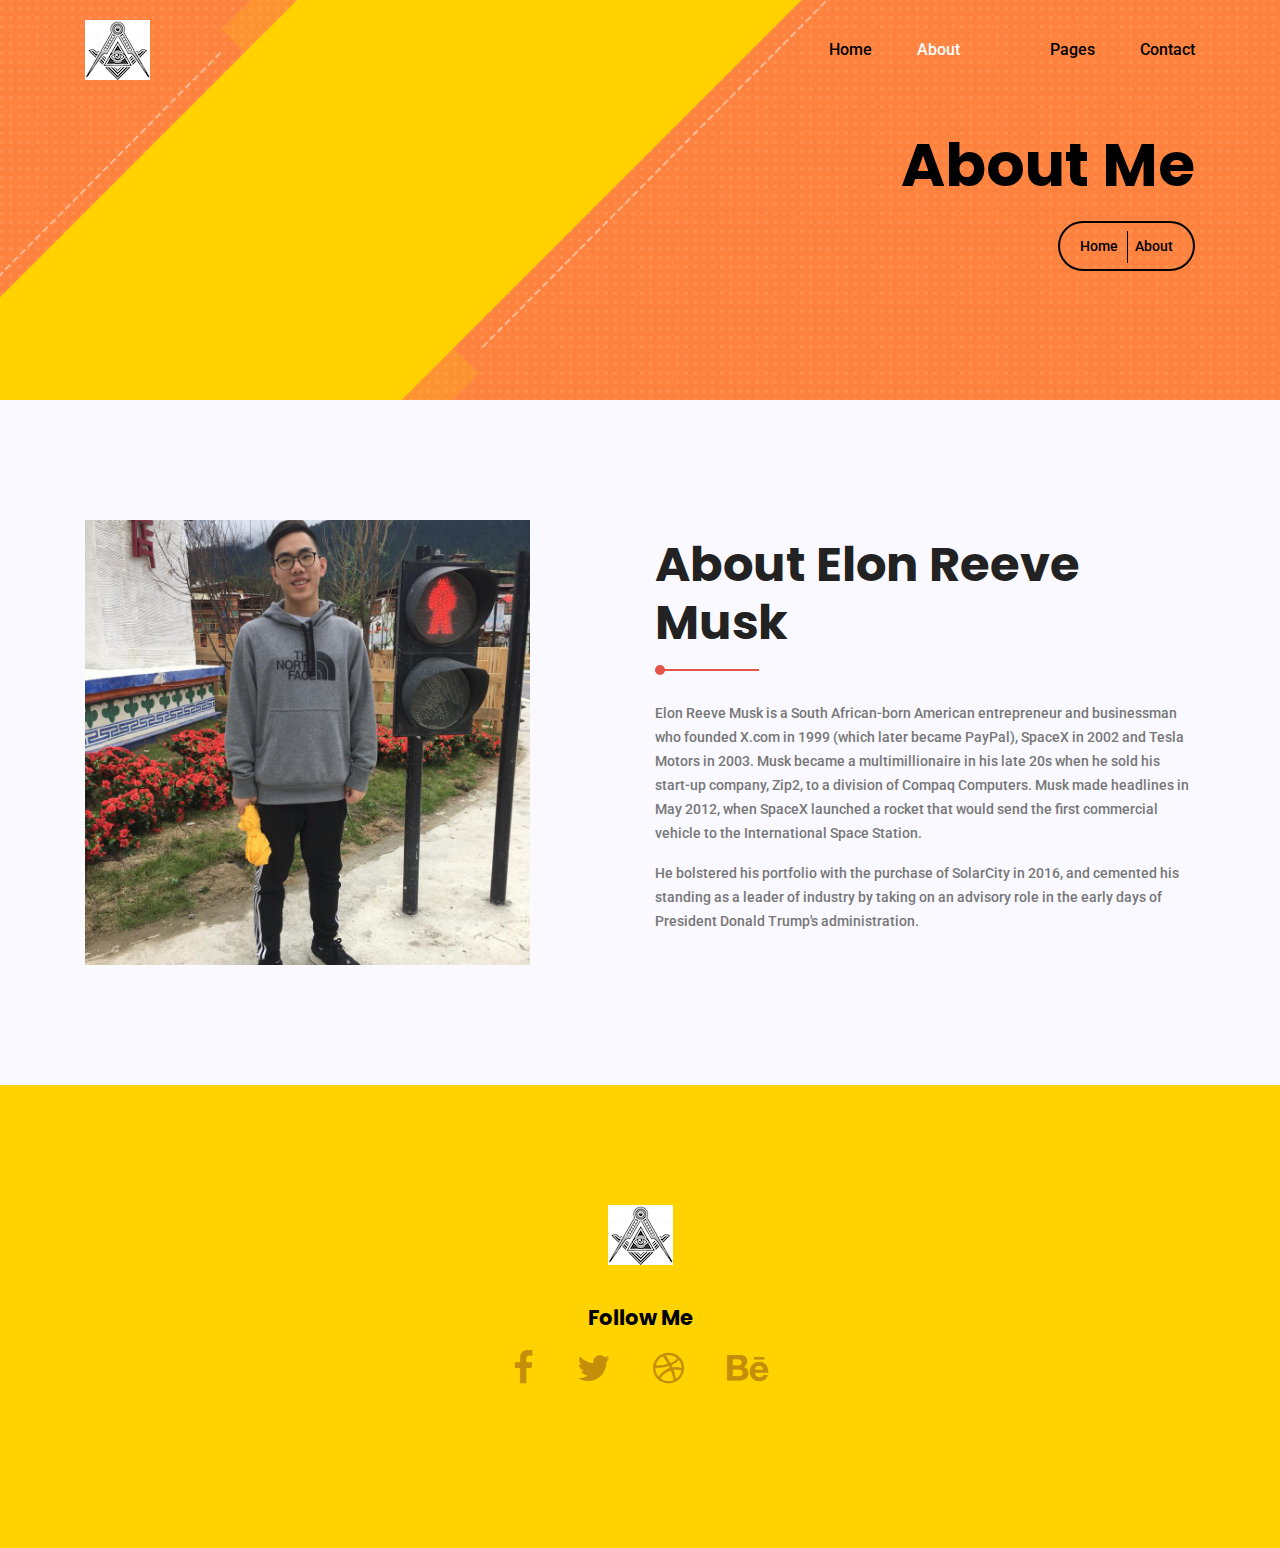
<file: about-us.html>
<!doctype html>
<html lang="en">

<head>
    <!-- Required meta tags -->
    <meta charset="utf-8">
    <meta name="viewport" content="width=device-width, initial-scale=1, shrink-to-fit=no">
    <link rel="icon" href="img/favicon.png" type="image/png">
    <title>About</title>
    <!-- Bootstrap CSS -->
    <link rel="stylesheet" href="css/bootstrap.css">
    <link rel="stylesheet" href="vendors/linericon/style.css">
    <link rel="stylesheet" href="css/font-awesome.min.css">
    <link rel="stylesheet" href="vendors/owl-carousel/owl.carousel.min.css">
    <link rel="stylesheet" href="vendors/lightbox/simpleLightbox.css">
    <link rel="stylesheet" href="vendors/nice-select/css/nice-select.css">
    <link rel="stylesheet" href="vendors/animate-css/animate.css">
    <!-- main css -->
    <link rel="stylesheet" href="css/style.css">
</head>

<body>

    <!--================Header Menu Area =================-->
    <header class="header_area">
        <div class="main_menu">
            <nav class="navbar navbar-expand-lg navbar-light">
                <div class="container">
                    <!-- Brand and toggle get grouped for better mobile display -->
                    <a class="navbar-brand" href="index.html"><img src="img/istockphoto-1124503205-54x60.jpg" alt=""></a>
                    <button class="navbar-toggler" type="button" data-toggle="collapse" data-target="#navbarSupportedContent" aria-controls="navbarSupportedContent" aria-expanded="false" aria-label="Toggle navigation">
						<span class="icon-bar"></span>
						<span class="icon-bar"></span>
						<span class="icon-bar"></span>
					</button>
                    <!-- Collect the nav links, forms, and other content for toggling -->
                    <div class="collapse navbar-collapse offset" id="navbarSupportedContent">
                        <ul class="nav navbar-nav menu_nav justify-content-end">
                            <li class="nav-item"><a class="nav-link" href="index.html">Home</a></li>
                            <li class="nav-item active"><a class="nav-link" href="about-us.html">About</a></li>
                            <li class="nav-item submenu dropdown">

                                <li class="nav-item submenu dropdown">
                                    <a href="#" class="nav-link dropdown-toggle" data-toggle="dropdown" role="button" aria-haspopup="true" aria-expanded="false">Pages</a>
                                    <ul class="dropdown-menu">
                                        <li class="nav-item"><a class="nav-link" href="elements.html">Elements</a>
                                    </ul>
                                    </li>

                                    <li class="nav-item"><a class="nav-link" href="contact.html">Contact</a></li>
                        </ul>
                    </div>
                </div>
            </nav>
        </div>
    </header>
    <!--================Header Menu Area =================-->

    <!--================ About Banner Area =================-->
    <section class="banner_area">
        <div class="banner_inner d-flex align-items-center">
            <div class="container">
                <div class="banner_content text-right">
                    <h1>About Me</h1>
                    <div class="page_link">
                        <a href="index.html">Home</a>
                        <a href="about-us.html">About</a>
                    </div>
                </div>
            </div>
        </div>
    </section>
    <!--================End About Banner Area =================-->

    <!--================ Start About Area =================-->
    <section class="about-area section_gap gray-bg">
        <div class="container">
            <div class="row align-items-center justify-content-between">
                <div class="col-lg-5 about-left">
                    <img class="img-fluid" src="img/29432475_1596324240486192_7402666551754620928_n.jpg" alt="">
                </div>
                <div class="col-lg-6 col-md-12 about-right">
                    <div class="main-title text-left">
                        <h1>about Elon Reeve Musk</h1>
                    </div>
                    <div class="mb-50 wow fadeIn" data-wow-duration=".8s">
                        <p>
                            Elon Reeve Musk is a South African-born American entrepreneur and businessman who founded X.com in 1999 (which later became PayPal), SpaceX in 2002 and Tesla Motors in 2003. Musk became a multimillionaire in his late 20s when he sold his start-up company,
                            Zip2, to a division of Compaq Computers. Musk made headlines in May 2012, when SpaceX launched a rocket that would send the first commercial vehicle to the International Space Station.
                        </p>
                        <p>He bolstered his portfolio with the purchase of SolarCity in 2016, and cemented his standing as a leader of industry by taking on an advisory role in the early days of President Donald Trump's administration.
                        </p>
                    </div>

                </div>
            </div>
        </div>
    </section>
    <!--================ End About Area =================-->



    <!--================ Start Footer Area =================-->
    <footer class="footer_area section_gap">
        <div class="container">
            <div class="row footer_inner justify-content-center">
                <div class="col-lg-6 text-center">
                    <aside class="f_widget social_widget">
                        <div class="f_logo">
                            <img src="img/istockphoto-1124503205-54x60.jpg" alt="">
                        </div>
                        <div class="f_title">
                            <h4>Follow Me</h4>
                        </div>
                        <ul class="list">
                            <li><a href="#"><i class="fa fa-facebook"></i></a></li>
                            <li><a href="#"><i class="fa fa-twitter"></i></a></li>
                            <li><a href="#"><i class="fa fa-dribbble"></i></a></li>
                            <li><a href="#"><i class="fa fa-behance"></i></a></li>
                        </ul>
                    </aside>
                    <div class="copyright">
                        <p>

                        </p>
                    </div>
                </div>
            </div>
        </div>
    </footer>
    <!--================End Footer Area =================-->




    <!-- Optional JavaScript -->
    <!-- jQuery first, then Popper.js, then Bootstrap JS -->
    <script src="js/jquery-3.2.1.min.js"></script>
    <script src="js/popper.js"></script>
    <script src="js/bootstrap.min.js"></script>
    <script src="js/stellar.js"></script>
    <script src="vendors/lightbox/simpleLightbox.min.js"></script>
    <script src="vendors/nice-select/js/jquery.nice-select.min.js"></script>
    <script src="vendors/isotope/imagesloaded.pkgd.min.js"></script>
    <script src="vendors/isotope/isotope-min.js"></script>
    <script src="vendors/owl-carousel/owl.carousel.min.js"></script>
    <script src="js/jquery.ajaxchimp.min.js"></script>
    <script src="js/mail-script.js"></script>
    <script src="js/theme.js"></script>
</body>

</html>
</file>
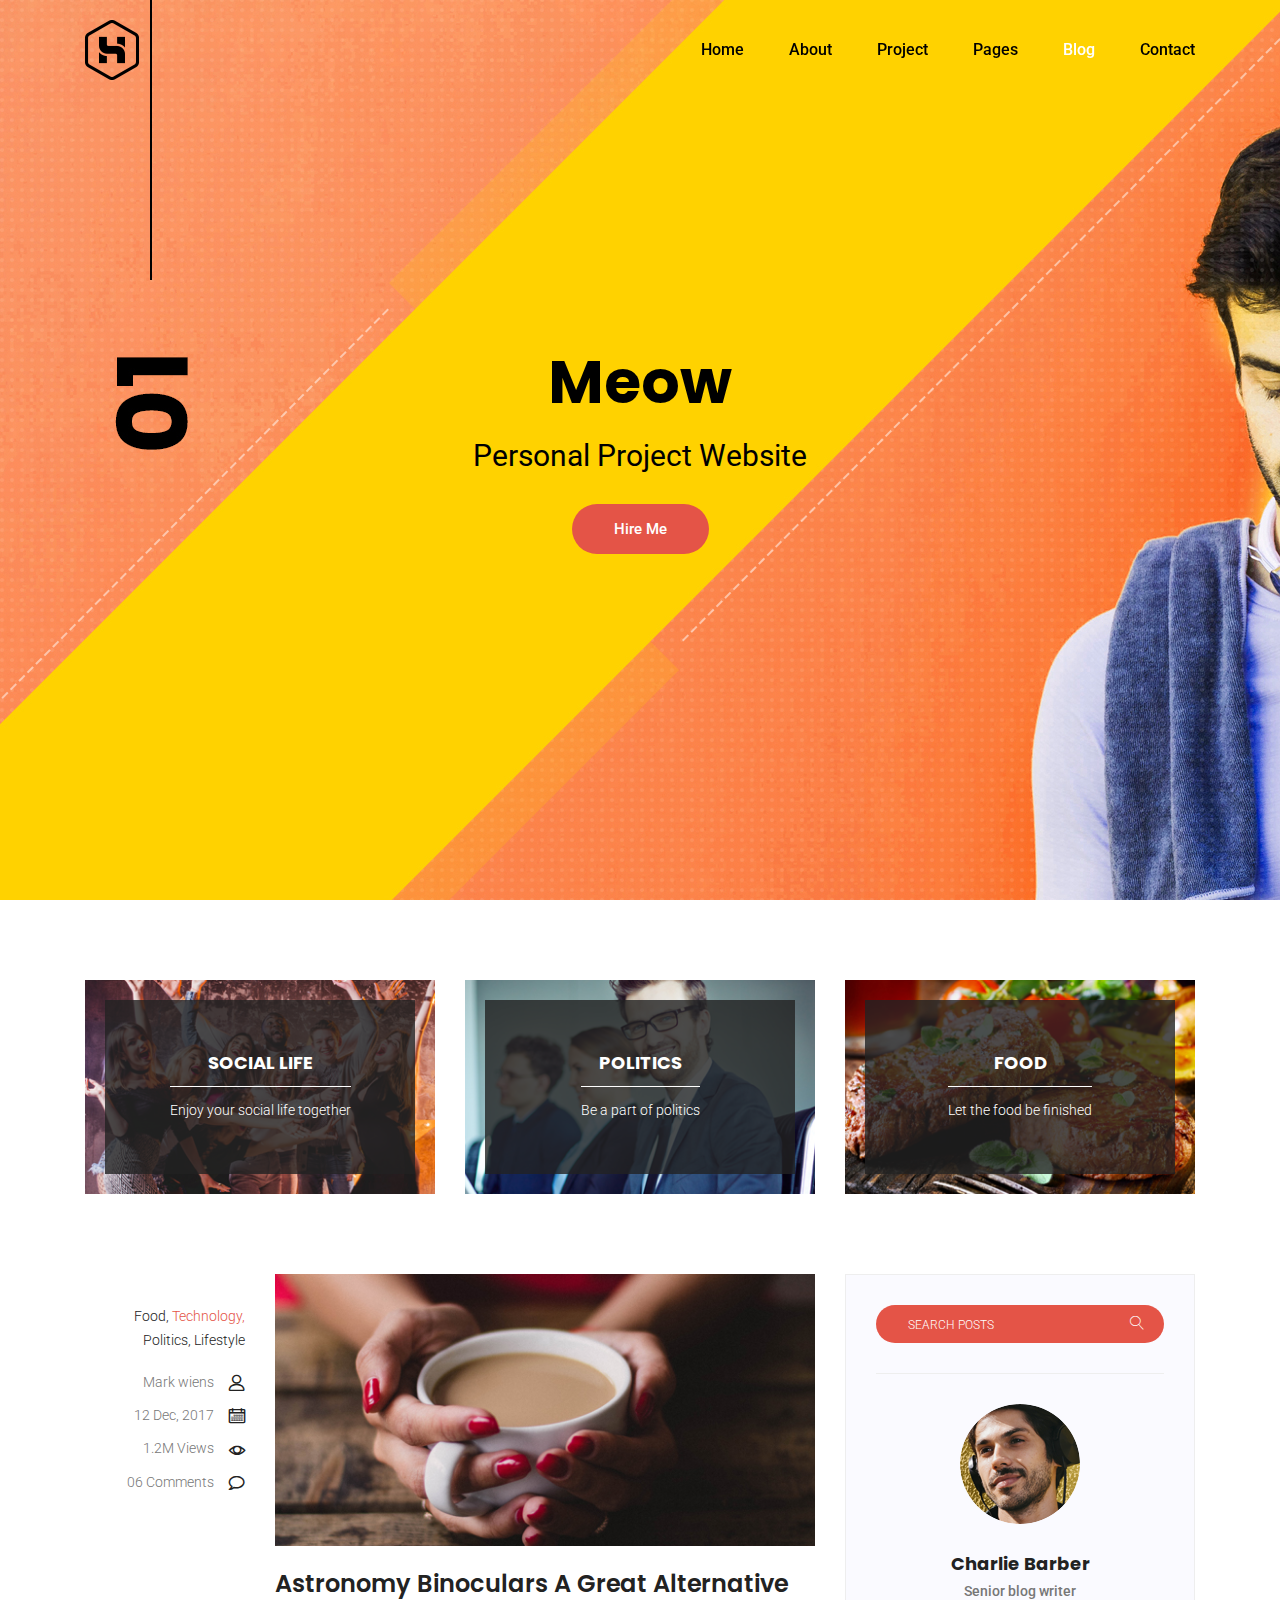
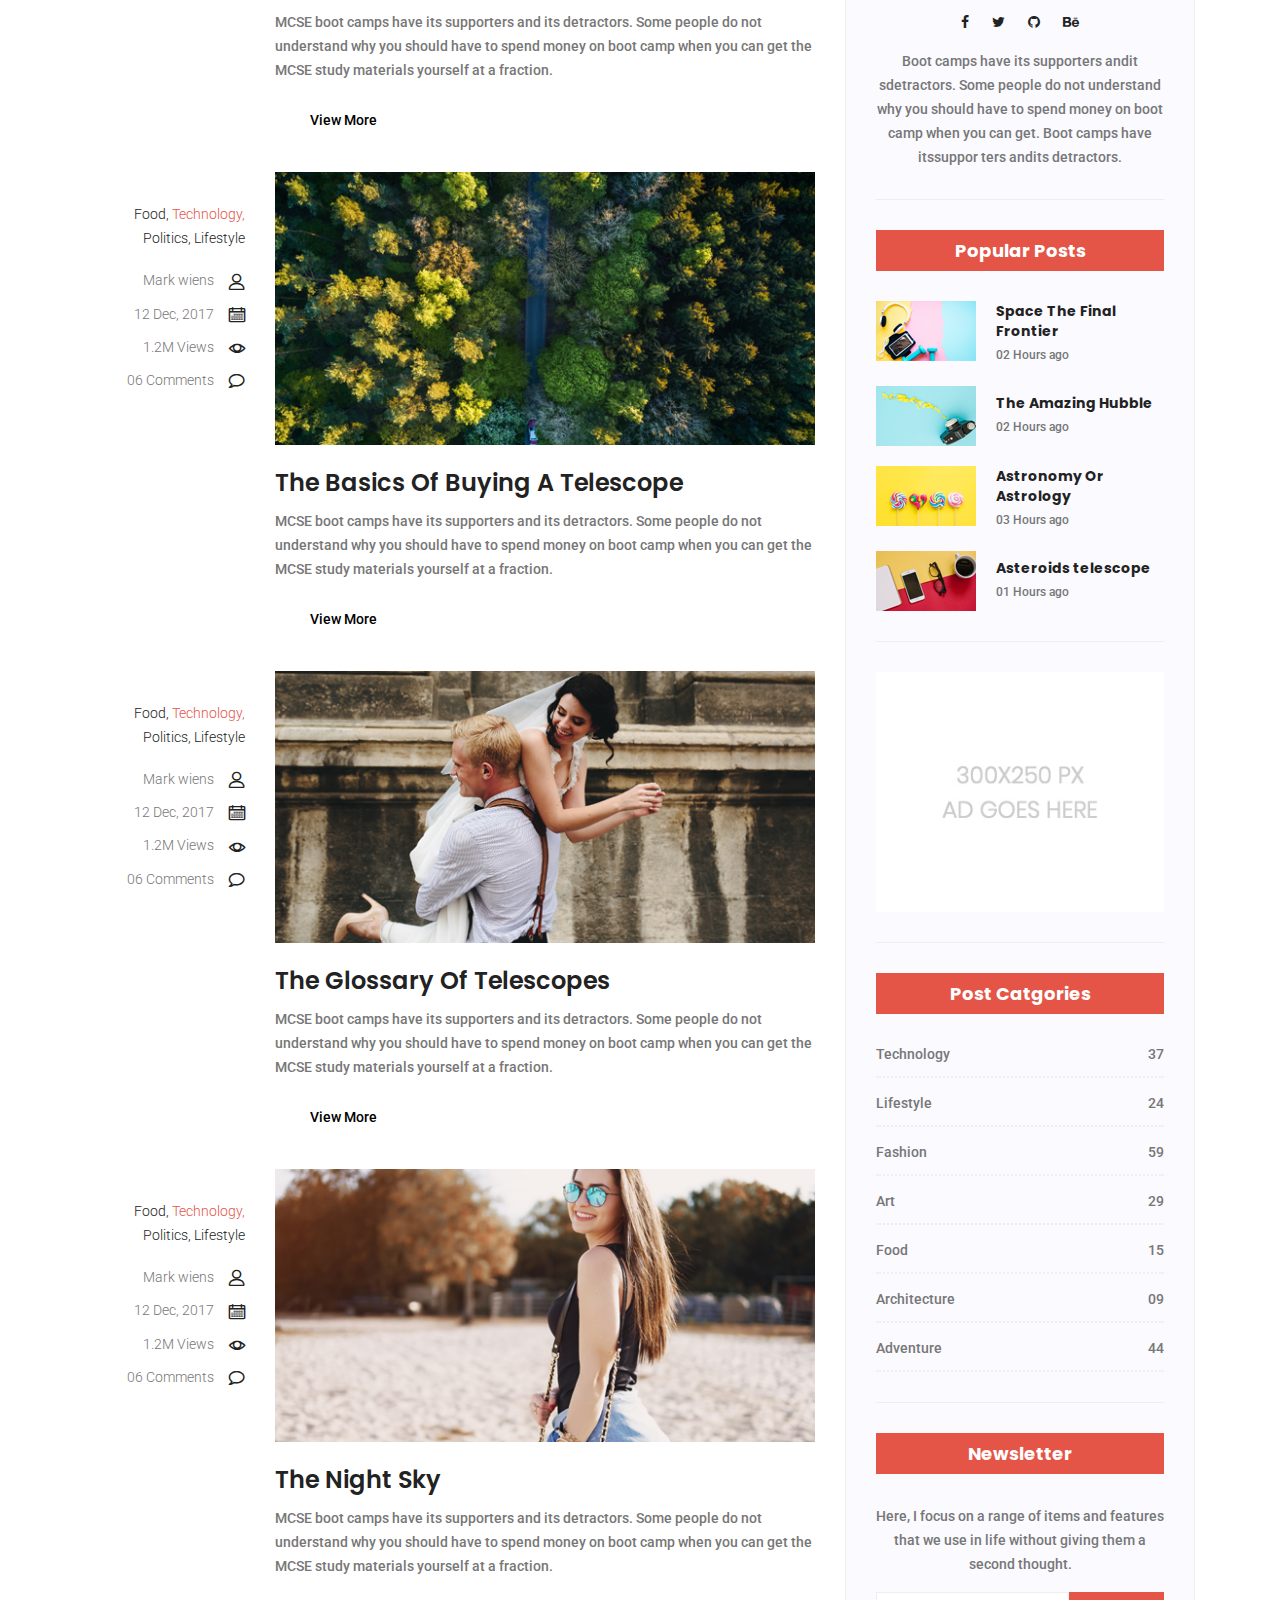
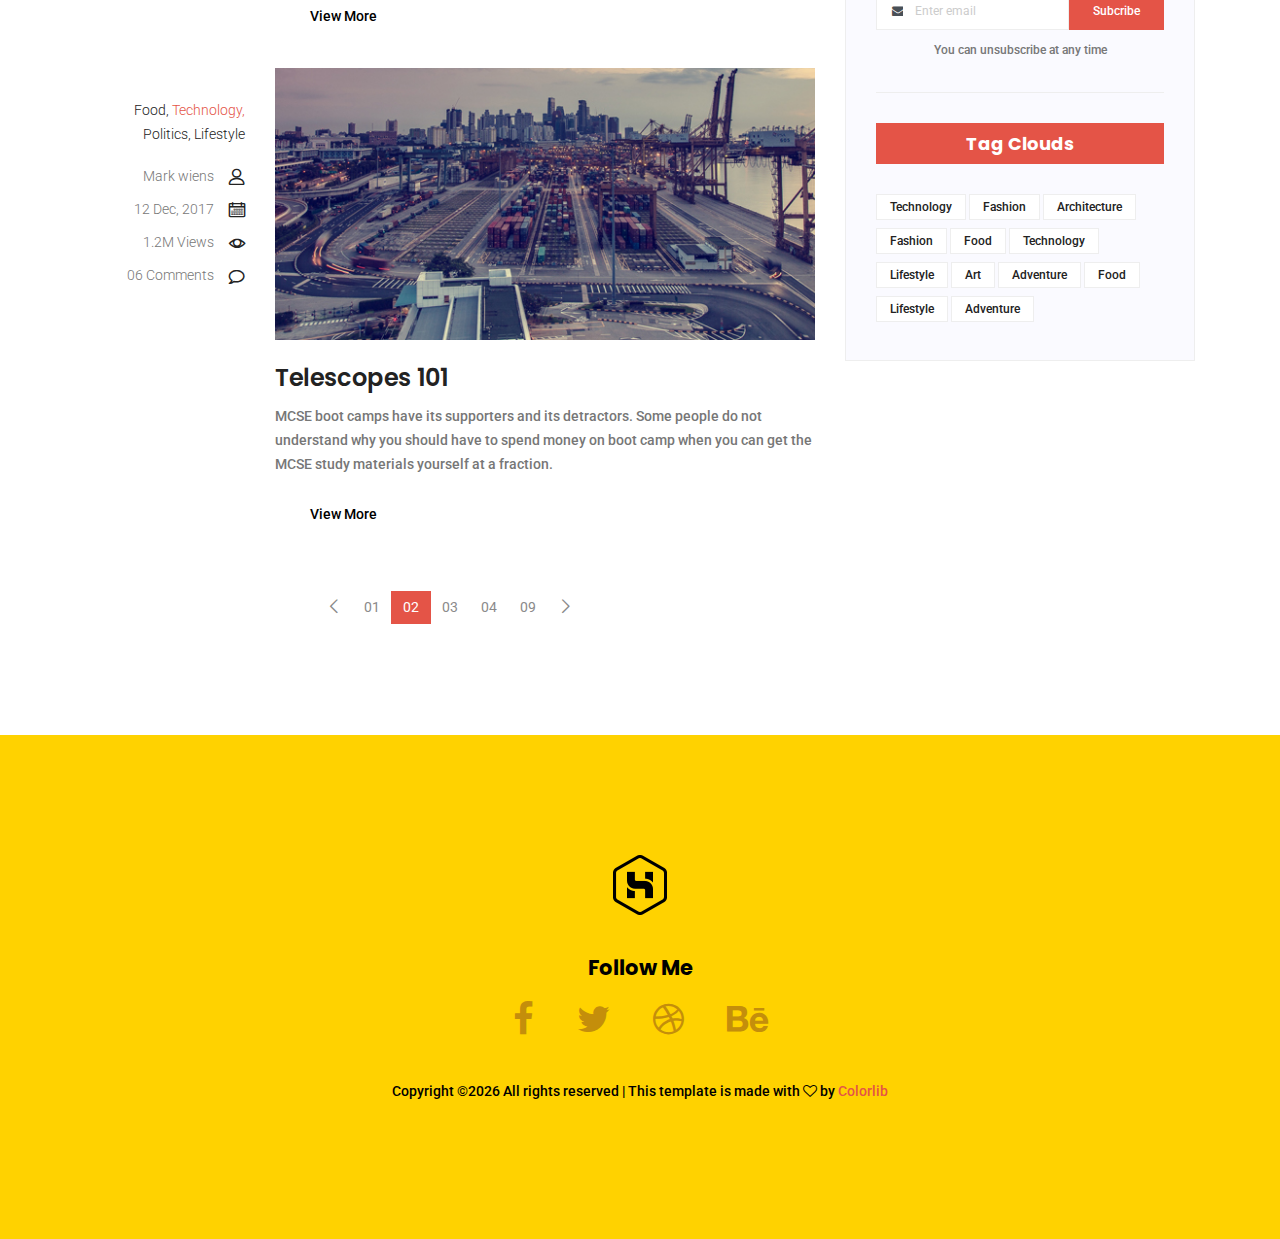
<file: blog.html>
<!doctype html>
<html lang="en">

<head>
    <!-- Required meta tags -->
    <meta charset="utf-8">
    <meta name="viewport" content="width=device-width, initial-scale=1, shrink-to-fit=no">
    <link rel="icon" href="img/favicon.png" type="image/png">
    <title>Steve Project</title>
    <!-- Bootstrap CSS -->
    <link rel="stylesheet" href="css/bootstrap.css">
    <link rel="stylesheet" href="vendors/linericon/style.css">
    <link rel="stylesheet" href="css/font-awesome.min.css">
    <link rel="stylesheet" href="vendors/owl-carousel/owl.carousel.min.css">
    <link rel="stylesheet" href="vendors/lightbox/simpleLightbox.css">
    <link rel="stylesheet" href="vendors/nice-select/css/nice-select.css">
    <link rel="stylesheet" href="vendors/animate-css/animate.css">
    <!-- main css -->
    <link rel="stylesheet" href="css/style.css">
</head>

<body>

    <!--================Header Menu Area =================-->
    <header class="header_area">
        <div class="main_menu">
            <nav class="navbar navbar-expand-lg navbar-light">
                <div class="container">
                    <!-- Brand and toggle get grouped for better mobile display -->
                    <a class="navbar-brand" href="index.html"><img src="img/logo.png" alt=""></a>
                    <button class="navbar-toggler" type="button" data-toggle="collapse" data-target="#navbarSupportedContent"
                        aria-controls="navbarSupportedContent" aria-expanded="false" aria-label="Toggle navigation">
                        <span class="icon-bar"></span>
                        <span class="icon-bar"></span>
                        <span class="icon-bar"></span>
                    </button>
                    <!-- Collect the nav links, forms, and other content for toggling -->
                    <div class="collapse navbar-collapse offset" id="navbarSupportedContent">
                        <ul class="nav navbar-nav menu_nav justify-content-end">
                            <li class="nav-item"><a class="nav-link" href="index.html">Home</a></li>
                            <li class="nav-item"><a class="nav-link" href="about-us.html">About</a></li>
                            <li class="nav-item submenu dropdown">
                                <a class="nav-link" href="#">Project</a>
                                <ul class="dropdown-menu">
                                    <li class="nav-item"><a class="nav-link" href="Project.html">Project</a></li>
                                    <li class="nav-item"><a class="nav-link" href="Project-details.html">Portrfolio
                                            Details</a>
                                </ul>
                            </li>
                            <li class="nav-item submenu dropdown">
                                <a href="#" class="nav-link dropdown-toggle" data-toggle="dropdown" role="button"
                                    aria-haspopup="true" aria-expanded="false">Pages</a>
                                <ul class="dropdown-menu">
                                    <li class="nav-item"><a class="nav-link" href="elements.html">Elements</a>
                                </ul>
                            </li>
                            <li class="nav-item submenu dropdown active">
                                <a href="#" class="nav-link dropdown-toggle" data-toggle="dropdown" role="button"
                                    aria-haspopup="true" aria-expanded="false">Blog</a>
                                <ul class="dropdown-menu">
                                    <li class="nav-item"><a class="nav-link" href="blog.html">Blog</a></li>
                                    <li class="nav-item"><a class="nav-link" href="single-blog.html">Blog Details</a></li>
                                </ul>
                            </li>
                            <li class="nav-item"><a class="nav-link" href="contact.html">Contact</a></li>
                        </ul>
                    </div>
                </div>
            </nav>
        </div>
    </header>
    <!--================Header Menu Area =================-->

    <!--================Home Banner Area =================-->
    <section class="banner-area owl-carousel" id="home">
        <div class="single_slide_banner slide_bg1">
            <div class="container">
                <div class="row fullscreen d-flex align-items-center">
                    <div class="banner-content col-lg-12 justify-content-center">
                        <h1>Meow</h1>
                        <h3>Personal Project Website</h3>
                        <a href="#" class="primary-btn">Hire Me</a>
                    </div>
                </div>
            </div>
        </div>
        <div class="single_slide_banner slide_bg2">
            <div class="container">
                <div class="row fullscreen d-flex align-items-center">
                    <div class="banner-content col-lg-12 justify-content-center">
                        <h1>Meow</h1>
                        <h3>Personal Project Website</h3>
                        <a href="#" class="primary-btn">Hire Me</a>
                    </div>
                </div>
            </div>
        </div>
        <div class="single_slide_banner slide_bg3">
            <div class="container">
                <div class="row fullscreen justify-content-endd-flex align-items-center">
                    <div class="banner-content col-lg-12 justify-content-center">
                        <h1>Meow</h1>
                        <h3>Personal Project Website</h3>
                        <a href="#" class="primary-btn">Hire Me</a>
                    </div>
                </div>
            </div>
        </div>
    </section>
    <!--================End Home Banner Area =================-->

    <!--================Blog Categorie Area =================-->
    <section class="blog_categorie_area">
        <div class="container">
            <div class="row">
                <div class="col-lg-4">
                    <div class="categories_post">
                        <img src="img/blog/cat-post/cat-post-3.jpg" alt="post">
                        <div class="categories_details">
                            <div class="categories_text">
                                <a href="single-blog.html">
                                    <h5>Social Life</h5>
                                </a>
                                <div class="border_line"></div>
                                <p>Enjoy your social life together</p>
                            </div>
                        </div>
                    </div>
                </div>
                <div class="col-lg-4">
                    <div class="categories_post">
                        <img src="img/blog/cat-post/cat-post-2.jpg" alt="post">
                        <div class="categories_details">
                            <div class="categories_text">
                                <a href="single-blog.html">
                                    <h5>Politics</h5>
                                </a>
                                <div class="border_line"></div>
                                <p>Be a part of politics</p>
                            </div>
                        </div>
                    </div>
                </div>
                <div class="col-lg-4">
                    <div class="categories_post">
                        <img src="img/blog/cat-post/cat-post-1.jpg" alt="post">
                        <div class="categories_details">
                            <div class="categories_text">
                                <a href="single-blog.html">
                                    <h5>Food</h5>
                                </a>
                                <div class="border_line"></div>
                                <p>Let the food be finished</p>
                            </div>
                        </div>
                    </div>
                </div>
            </div>
        </div>
    </section>
    <!--================Blog Categorie Area =================-->

    <!--================Blog Area =================-->
    <section class="blog_area">
        <div class="container">
            <div class="row">
                <div class="col-lg-8">
                    <div class="blog_left_sidebar">
                        <article class="row blog_item">
                            <div class="col-md-3">
                                <div class="blog_info text-right">
                                    <div class="post_tag">
                                        <a href="#">Food,</a>
                                        <a class="active" href="#">Technology,</a>
                                        <a href="#">Politics,</a>
                                        <a href="#">Lifestyle</a>
                                    </div>
                                    <ul class="blog_meta list">
                                        <li><a href="#">Mark wiens<i class="lnr lnr-user"></i></a></li>
                                        <li><a href="#">12 Dec, 2017<i class="lnr lnr-calendar-full"></i></a></li>
                                        <li><a href="#">1.2M Views<i class="lnr lnr-eye"></i></a></li>
                                        <li><a href="#">06 Comments<i class="lnr lnr-bubble"></i></a></li>
                                    </ul>
                                </div>
                            </div>
                            <div class="col-md-9">
                                <div class="blog_post">
                                    <img src="img/blog/main-blog/m-blog-1.jpg" alt="">
                                    <div class="blog_details">
                                        <a href="single-blog.html">
                                            <h2>Astronomy Binoculars A Great Alternative</h2>
                                        </a>
                                        <p>MCSE boot camps have its supporters and its detractors. Some people do not
                                            understand why you should have to spend money on boot camp when you can get
                                            the MCSE study materials yourself at a fraction.</p>
                                        <a href="single-blog.html" class="primary_btn">View More</a>
                                    </div>
                                </div>
                            </div>
                        </article>
                        <article class="row blog_item">
                            <div class="col-md-3">
                                <div class="blog_info text-right">
                                    <div class="post_tag">
                                        <a href="#">Food,</a>
                                        <a class="active" href="#">Technology,</a>
                                        <a href="#">Politics,</a>
                                        <a href="#">Lifestyle</a>
                                    </div>
                                    <ul class="blog_meta list">
                                        <li><a href="#">Mark wiens<i class="lnr lnr-user"></i></a></li>
                                        <li><a href="#">12 Dec, 2017<i class="lnr lnr-calendar-full"></i></a></li>
                                        <li><a href="#">1.2M Views<i class="lnr lnr-eye"></i></a></li>
                                        <li><a href="#">06 Comments<i class="lnr lnr-bubble"></i></a></li>
                                    </ul>
                                </div>
                            </div>
                            <div class="col-md-9">
                                <div class="blog_post">
                                    <img src="img/blog/main-blog/m-blog-2.jpg" alt="">
                                    <div class="blog_details">
                                        <a href="single-blog.html">
                                            <h2>The Basics Of Buying A Telescope</h2>
                                        </a>
                                        <p>MCSE boot camps have its supporters and its detractors. Some people do not
                                            understand why you should have to spend money on boot camp when you can get
                                            the MCSE study materials yourself at a fraction.</p>
                                        <a href="single-blog.html" class="primary_btn">View More</a>
                                    </div>
                                </div>
                            </div>
                        </article>
                        <article class="row blog_item">
                            <div class="col-md-3">
                                <div class="blog_info text-right">
                                    <div class="post_tag">
                                        <a href="#">Food,</a>
                                        <a class="active" href="#">Technology,</a>
                                        <a href="#">Politics,</a>
                                        <a href="#">Lifestyle</a>
                                    </div>
                                    <ul class="blog_meta list">
                                        <li><a href="#">Mark wiens<i class="lnr lnr-user"></i></a></li>
                                        <li><a href="#">12 Dec, 2017<i class="lnr lnr-calendar-full"></i></a></li>
                                        <li><a href="#">1.2M Views<i class="lnr lnr-eye"></i></a></li>
                                        <li><a href="#">06 Comments<i class="lnr lnr-bubble"></i></a></li>
                                    </ul>
                                </div>
                            </div>
                            <div class="col-md-9">
                                <div class="blog_post">
                                    <img src="img/blog/main-blog/m-blog-3.jpg" alt="">
                                    <div class="blog_details">
                                        <a href="single-blog.html">
                                            <h2>The Glossary Of Telescopes</h2>
                                        </a>
                                        <p>MCSE boot camps have its supporters and its detractors. Some people do not
                                            understand why you should have to spend money on boot camp when you can get
                                            the MCSE study materials yourself at a fraction.</p>
                                        <a href="single-blog.html" class="primary_btn">View More</a>
                                    </div>
                                </div>
                            </div>
                        </article>
                        <article class="row blog_item">
                            <div class="col-md-3">
                                <div class="blog_info text-right">
                                    <div class="post_tag">
                                        <a href="#">Food,</a>
                                        <a class="active" href="#">Technology,</a>
                                        <a href="#">Politics,</a>
                                        <a href="#">Lifestyle</a>
                                    </div>
                                    <ul class="blog_meta list">
                                        <li><a href="#">Mark wiens<i class="lnr lnr-user"></i></a></li>
                                        <li><a href="#">12 Dec, 2017<i class="lnr lnr-calendar-full"></i></a></li>
                                        <li><a href="#">1.2M Views<i class="lnr lnr-eye"></i></a></li>
                                        <li><a href="#">06 Comments<i class="lnr lnr-bubble"></i></a></li>
                                    </ul>
                                </div>
                            </div>
                            <div class="col-md-9">
                                <div class="blog_post">
                                    <img src="img/blog/main-blog/m-blog-4.jpg" alt="">
                                    <div class="blog_details">
                                        <a href="single-blog.html">
                                            <h2>The Night Sky</h2>
                                        </a>
                                        <p>MCSE boot camps have its supporters and its detractors. Some people do not
                                            understand why you should have to spend money on boot camp when you can get
                                            the MCSE study materials yourself at a fraction.</p>
                                        <a href="single-blog.html" class="primary_btn">View More</a>
                                    </div>
                                </div>
                            </div>
                        </article>
                        <article class="row blog_item">
                            <div class="col-md-3">
                                <div class="blog_info text-right">
                                    <div class="post_tag">
                                        <a href="#">Food,</a>
                                        <a class="active" href="#">Technology,</a>
                                        <a href="#">Politics,</a>
                                        <a href="#">Lifestyle</a>
                                    </div>
                                    <ul class="blog_meta list">
                                        <li><a href="#">Mark wiens<i class="lnr lnr-user"></i></a></li>
                                        <li><a href="#">12 Dec, 2017<i class="lnr lnr-calendar-full"></i></a></li>
                                        <li><a href="#">1.2M Views<i class="lnr lnr-eye"></i></a></li>
                                        <li><a href="#">06 Comments<i class="lnr lnr-bubble"></i></a></li>
                                    </ul>
                                </div>
                            </div>
                            <div class="col-md-9">
                                <div class="blog_post">
                                    <img src="img/blog/main-blog/m-blog-5.jpg" alt="">
                                    <div class="blog_details">
                                        <a href="single-blog.html">
                                            <h2>Telescopes 101</h2>
                                        </a>
                                        <p>MCSE boot camps have its supporters and its detractors. Some people do not
                                            understand why you should have to spend money on boot camp when you can get
                                            the MCSE study materials yourself at a fraction.</p>
                                        <a href="single-blog.html" class="primary_btn">View More</a>
                                    </div>
                                </div>
                            </div>
                        </article>
                        <nav class="blog-pagination justify-content-center d-flex">
                            <ul class="pagination">
                                <li class="page-item">
                                    <a href="#" class="page-link" aria-label="Previous">
                                        <span aria-hidden="true">
                                            <span class="lnr lnr-chevron-left"></span>
                                        </span>
                                    </a>
                                </li>
                                <li class="page-item"><a href="#" class="page-link">01</a></li>
                                <li class="page-item active"><a href="#" class="page-link">02</a></li>
                                <li class="page-item"><a href="#" class="page-link">03</a></li>
                                <li class="page-item"><a href="#" class="page-link">04</a></li>
                                <li class="page-item"><a href="#" class="page-link">09</a></li>
                                <li class="page-item">
                                    <a href="#" class="page-link" aria-label="Next">
                                        <span aria-hidden="true">
                                            <span class="lnr lnr-chevron-right"></span>
                                        </span>
                                    </a>
                                </li>
                            </ul>
                        </nav>
                    </div>
                </div>
                <div class="col-lg-4">
                    <div class="blog_right_sidebar">
                        <aside class="single_sidebar_widget search_widget">
                            <div class="input-group">
                                <input type="text" class="form-control" placeholder="Search Posts">
                                <span class="input-group-btn">
                                    <button class="btn btn-default" type="button"><i class="lnr lnr-magnifier"></i></button>
                                </span>
                            </div><!-- /input-group -->
                            <div class="br"></div>
                        </aside>
                        <aside class="single_sidebar_widget author_widget">
                            <img class="author_img rounded-circle" src="img/blog/author.png" alt="">
                            <h4>Charlie Barber</h4>
                            <p>Senior blog writer</p>
                            <div class="social_icon">
                                <a href="#"><i class="fa fa-facebook"></i></a>
                                <a href="#"><i class="fa fa-twitter"></i></a>
                                <a href="#"><i class="fa fa-github"></i></a>
                                <a href="#"><i class="fa fa-behance"></i></a>
                            </div>
                            <p>Boot camps have its supporters andit sdetractors. Some people do not understand why you
                                should have to spend money on boot camp when you can get. Boot camps have itssuppor
                                ters andits detractors.</p>
                            <div class="br"></div>
                        </aside>
                        <aside class="single_sidebar_widget popular_post_widget">
                            <h3 class="widget_title">Popular Posts</h3>
                            <div class="media post_item">
                                <img src="img/blog/popular-post/post1.jpg" alt="post">
                                <div class="media-body">
                                    <a href="single-blog.html">
                                        <h3>Space The Final Frontier</h3>
                                    </a>
                                    <p>02 Hours ago</p>
                                </div>
                            </div>
                            <div class="media post_item">
                                <img src="img/blog/popular-post/post2.jpg" alt="post">
                                <div class="media-body">
                                    <a href="single-blog.html">
                                        <h3>The Amazing Hubble</h3>
                                    </a>
                                    <p>02 Hours ago</p>
                                </div>
                            </div>
                            <div class="media post_item">
                                <img src="img/blog/popular-post/post3.jpg" alt="post">
                                <div class="media-body">
                                    <a href="single-blog.html">
                                        <h3>Astronomy Or Astrology</h3>
                                    </a>
                                    <p>03 Hours ago</p>
                                </div>
                            </div>
                            <div class="media post_item">
                                <img src="img/blog/popular-post/post4.jpg" alt="post">
                                <div class="media-body">
                                    <a href="single-blog.html">
                                        <h3>Asteroids telescope</h3>
                                    </a>
                                    <p>01 Hours ago</p>
                                </div>
                            </div>
                            <div class="br"></div>
                        </aside>
                        <aside class="single_sidebar_widget ads_widget">
                            <a href="#"><img class="img-fluid" src="img/blog/add.jpg" alt=""></a>
                            <div class="br"></div>
                        </aside>
                        <aside class="single_sidebar_widget post_category_widget">
                            <h4 class="widget_title">Post Catgories</h4>
                            <ul class="list cat-list">
                                <li>
                                    <a href="#" class="d-flex justify-content-between">
                                        <p>Technology</p>
                                        <p>37</p>
                                    </a>
                                </li>
                                <li>
                                    <a href="#" class="d-flex justify-content-between">
                                        <p>Lifestyle</p>
                                        <p>24</p>
                                    </a>
                                </li>
                                <li>
                                    <a href="#" class="d-flex justify-content-between">
                                        <p>Fashion</p>
                                        <p>59</p>
                                    </a>
                                </li>
                                <li>
                                    <a href="#" class="d-flex justify-content-between">
                                        <p>Art</p>
                                        <p>29</p>
                                    </a>
                                </li>
                                <li>
                                    <a href="#" class="d-flex justify-content-between">
                                        <p>Food</p>
                                        <p>15</p>
                                    </a>
                                </li>
                                <li>
                                    <a href="#" class="d-flex justify-content-between">
                                        <p>Architecture</p>
                                        <p>09</p>
                                    </a>
                                </li>
                                <li>
                                    <a href="#" class="d-flex justify-content-between">
                                        <p>Adventure</p>
                                        <p>44</p>
                                    </a>
                                </li>
                            </ul>
                            <div class="br"></div>
                        </aside>
                        <aside class="single-sidebar-widget newsletter_widget">
                            <h4 class="widget_title">Newsletter</h4>
                            <p>
                                Here, I focus on a range of items and features that we use in life without
                                giving them a second thought.
                            </p>
                            <div class="form-group d-flex flex-row">
                                <div class="input-group">
                                    <div class="input-group-prepend">
                                        <div class="input-group-text"><i class="fa fa-envelope" aria-hidden="true"></i></div>
                                    </div>
                                    <input type="text" class="form-control" id="inlineFormInputGroup" placeholder="Enter email"
                                        onfocus="this.placeholder = ''" onblur="this.placeholder = 'Enter email'">
                                </div>
                                <a href="#" class="bbtns">Subcribe</a>
                            </div>
                            <p class="text-bottom">You can unsubscribe at any time</p>
                            <div class="br"></div>
                        </aside>
                        <aside class="single-sidebar-widget tag_cloud_widget">
                            <h4 class="widget_title">Tag Clouds</h4>
                            <ul class="list">
                                <li><a href="#">Technology</a></li>
                                <li><a href="#">Fashion</a></li>
                                <li><a href="#">Architecture</a></li>
                                <li><a href="#">Fashion</a></li>
                                <li><a href="#">Food</a></li>
                                <li><a href="#">Technology</a></li>
                                <li><a href="#">Lifestyle</a></li>
                                <li><a href="#">Art</a></li>
                                <li><a href="#">Adventure</a></li>
                                <li><a href="#">Food</a></li>
                                <li><a href="#">Lifestyle</a></li>
                                <li><a href="#">Adventure</a></li>
                            </ul>
                        </aside>
                    </div>
                </div>
            </div>
        </div>
    </section>
    <!--================Blog Area =================-->

    <!-- ================ Start Footer Area ================= -->
    <footer class="footer_area section_gap">
        <div class="container">
            <div class="row footer_inner justify-content-center">
                <div class="col-lg-6 text-center">
                    <aside class="f_widget social_widget">
                        <div class="f_logo">
                            <img src="img/logo.png" alt="">
                        </div>
                        <div class="f_title">
                            <h4>Follow Me</h4>
                        </div>
                        <ul class="list">
                            <li><a href="#"><i class="fa fa-facebook"></i></a></li>
                            <li><a href="#"><i class="fa fa-twitter"></i></a></li>
                            <li><a href="#"><i class="fa fa-dribbble"></i></a></li>
                            <li><a href="#"><i class="fa fa-behance"></i></a></li>
                        </ul>
                    </aside>
                    <div class="copyright">
                        <p><!-- Link back to Colorlib can't be removed. Template is licensed under CC BY 3.0. -->
Copyright &copy;<script>document.write(new Date().getFullYear());</script> All rights reserved | This template is made with <i class="fa fa-heart-o" aria-hidden="true"></i> by <a href="https://colorlib.com" target="_blank">Colorlib</a>
<!-- Link back to Colorlib can't be removed. Template is licensed under CC BY 3.0. --></p>
                    </div>
                </div>
            </div>
        </div>
    </footer>
    <!--================End Footer Area =================-->




    <!-- Optional JavaScript -->
    <!-- jQuery first, then Popper.js, then Bootstrap JS -->
    <script src="js/jquery-3.2.1.min.js"></script>
    <script src="js/popper.js"></script>
    <script src="js/bootstrap.min.js"></script>
    <script src="js/stellar.js"></script>
    <script src="vendors/lightbox/simpleLightbox.min.js"></script>
    <script src="vendors/nice-select/js/jquery.nice-select.min.js"></script>
    <script src="vendors/isotope/imagesloaded.pkgd.min.js"></script>
    <script src="vendors/isotope/isotope-min.js"></script>
    <script src="vendors/owl-carousel/owl.carousel.min.js"></script>
    <script src="js/jquery.ajaxchimp.min.js"></script>
    <script src="js/mail-script.js"></script>
    <script src="js/theme.js"></script>
</body>

</html>
</file>
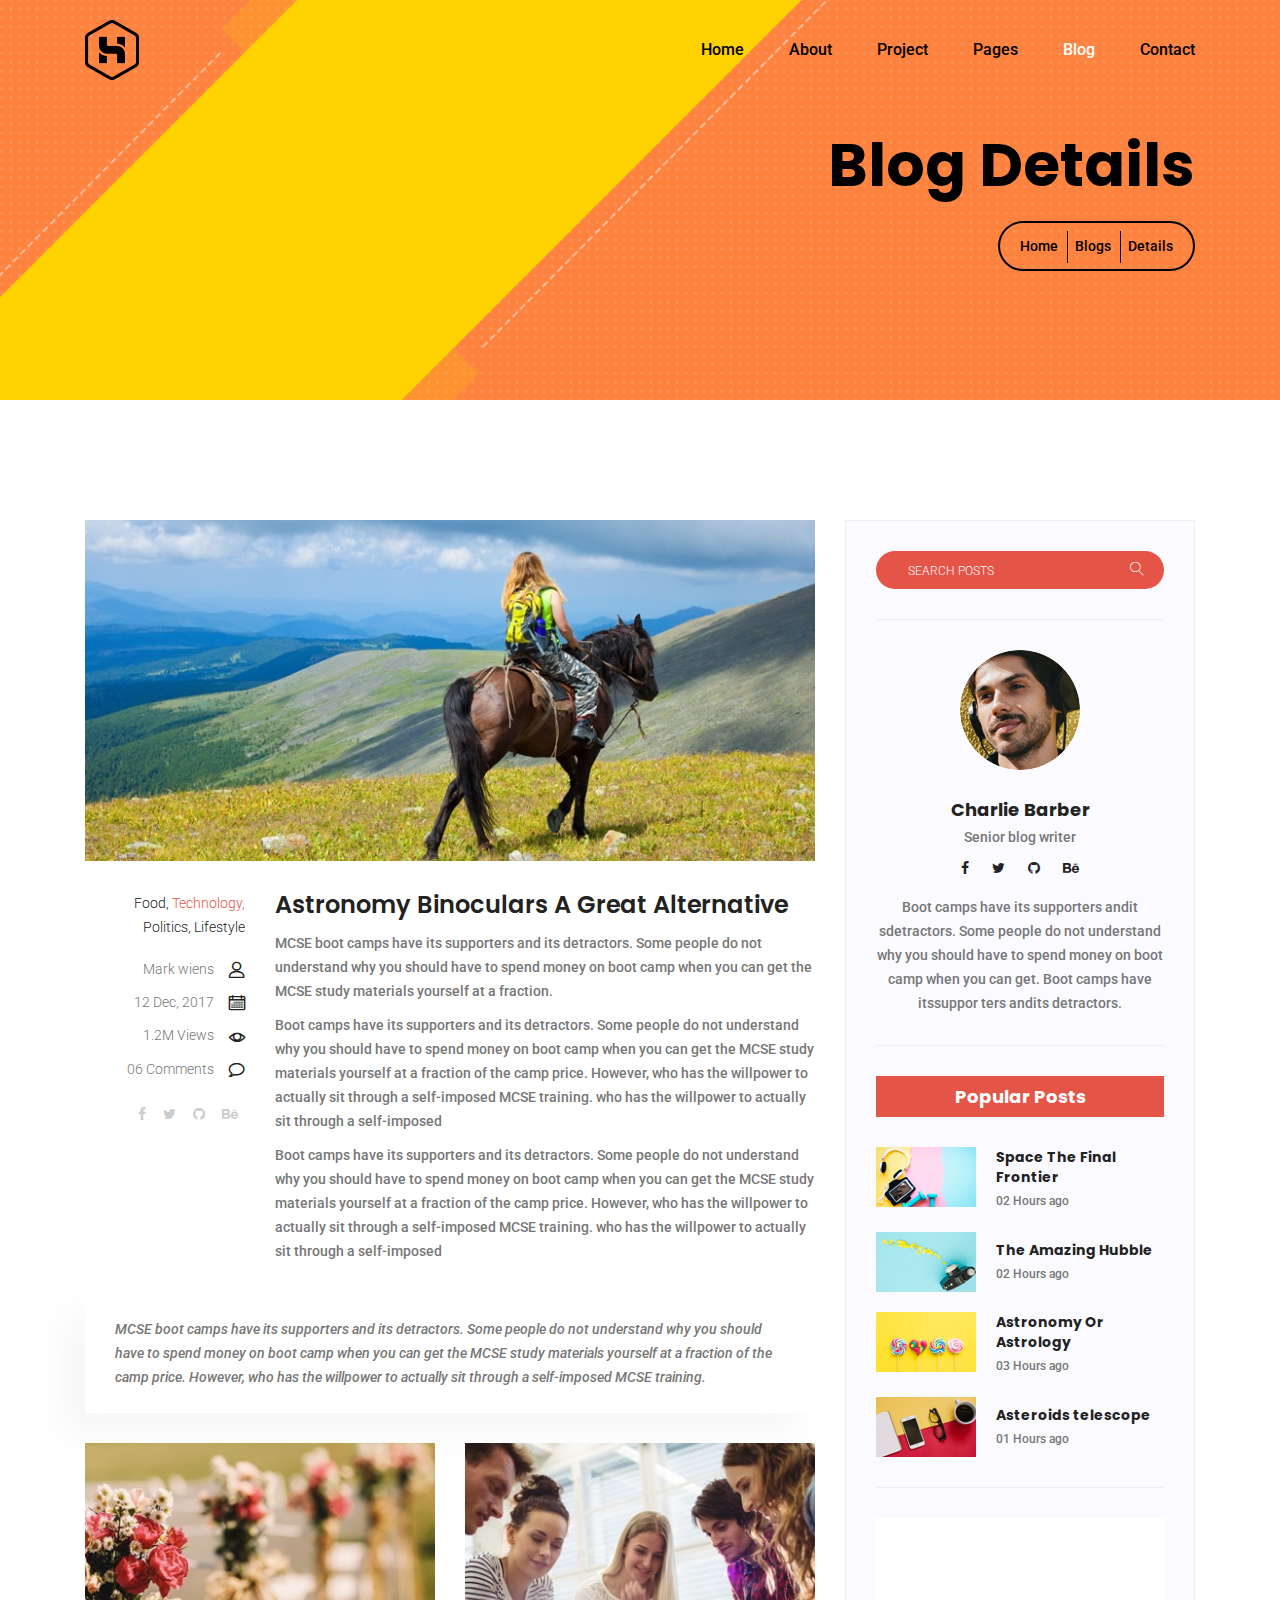
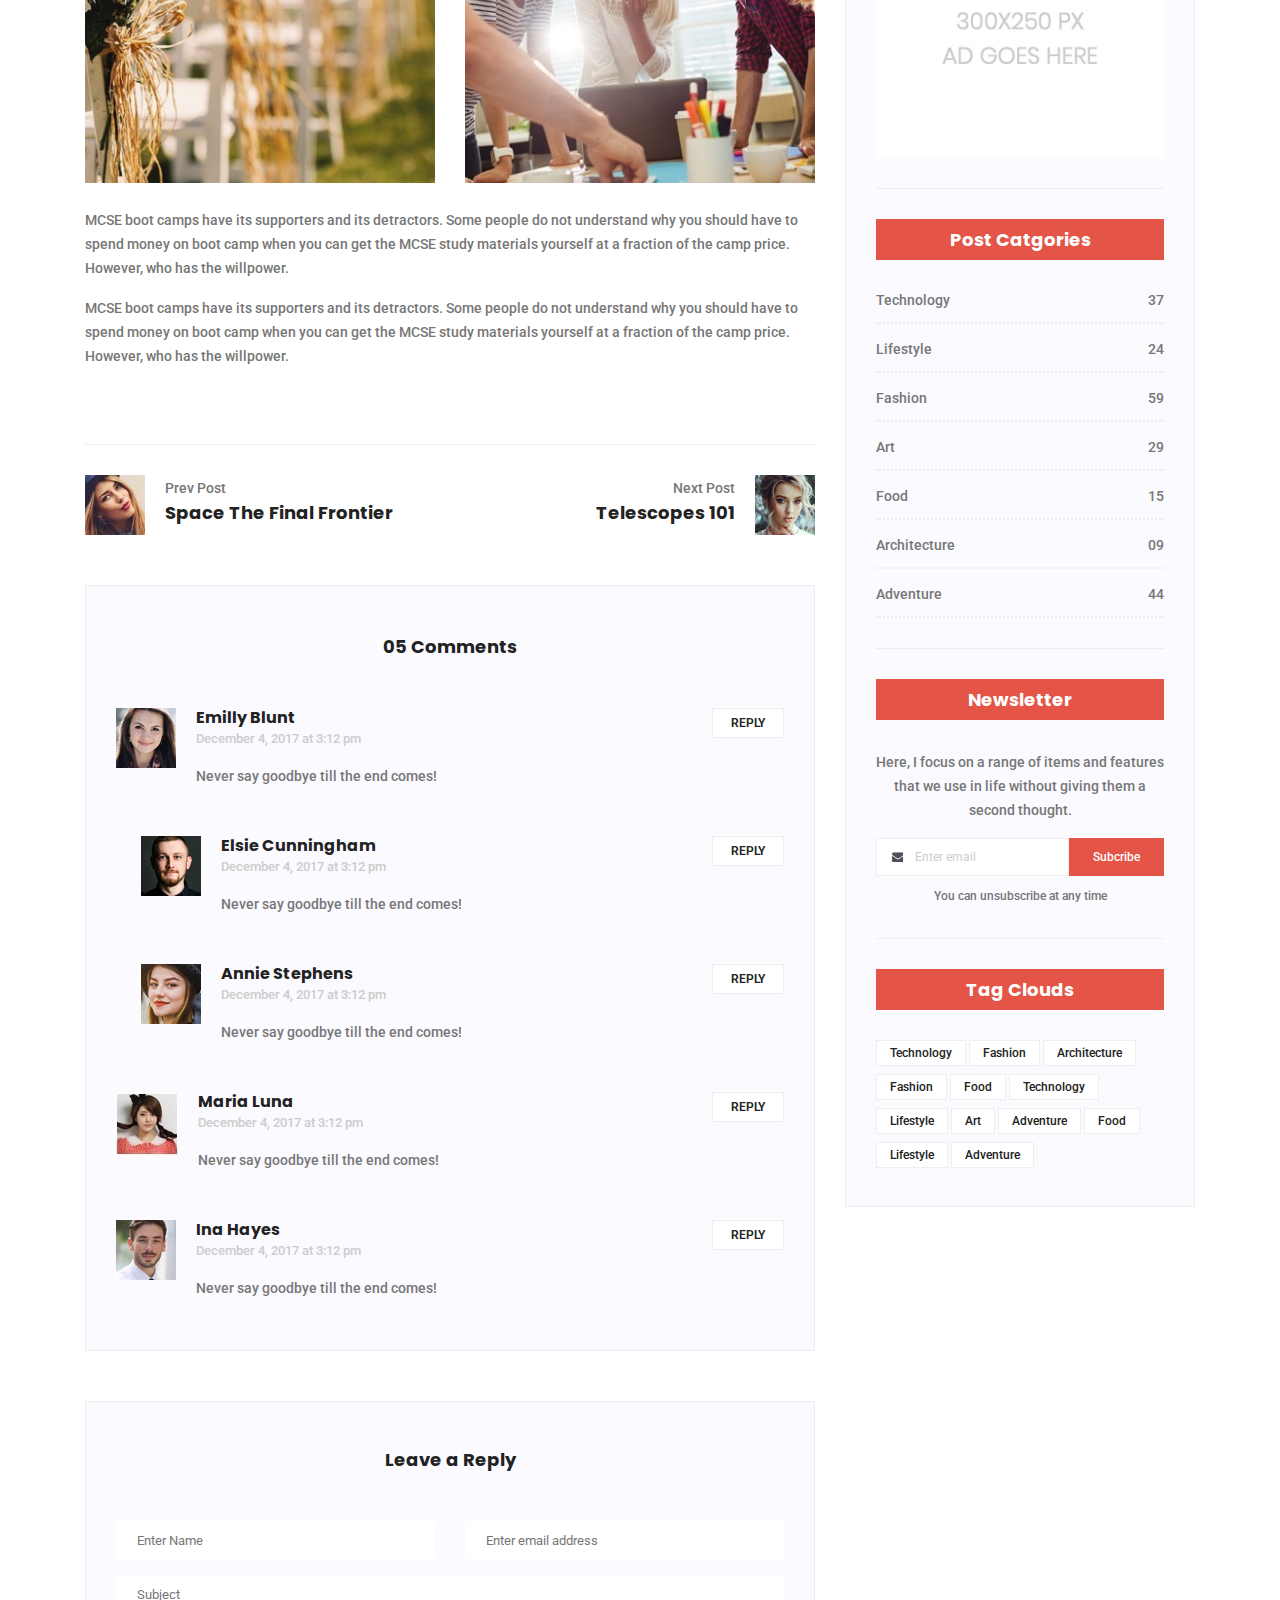
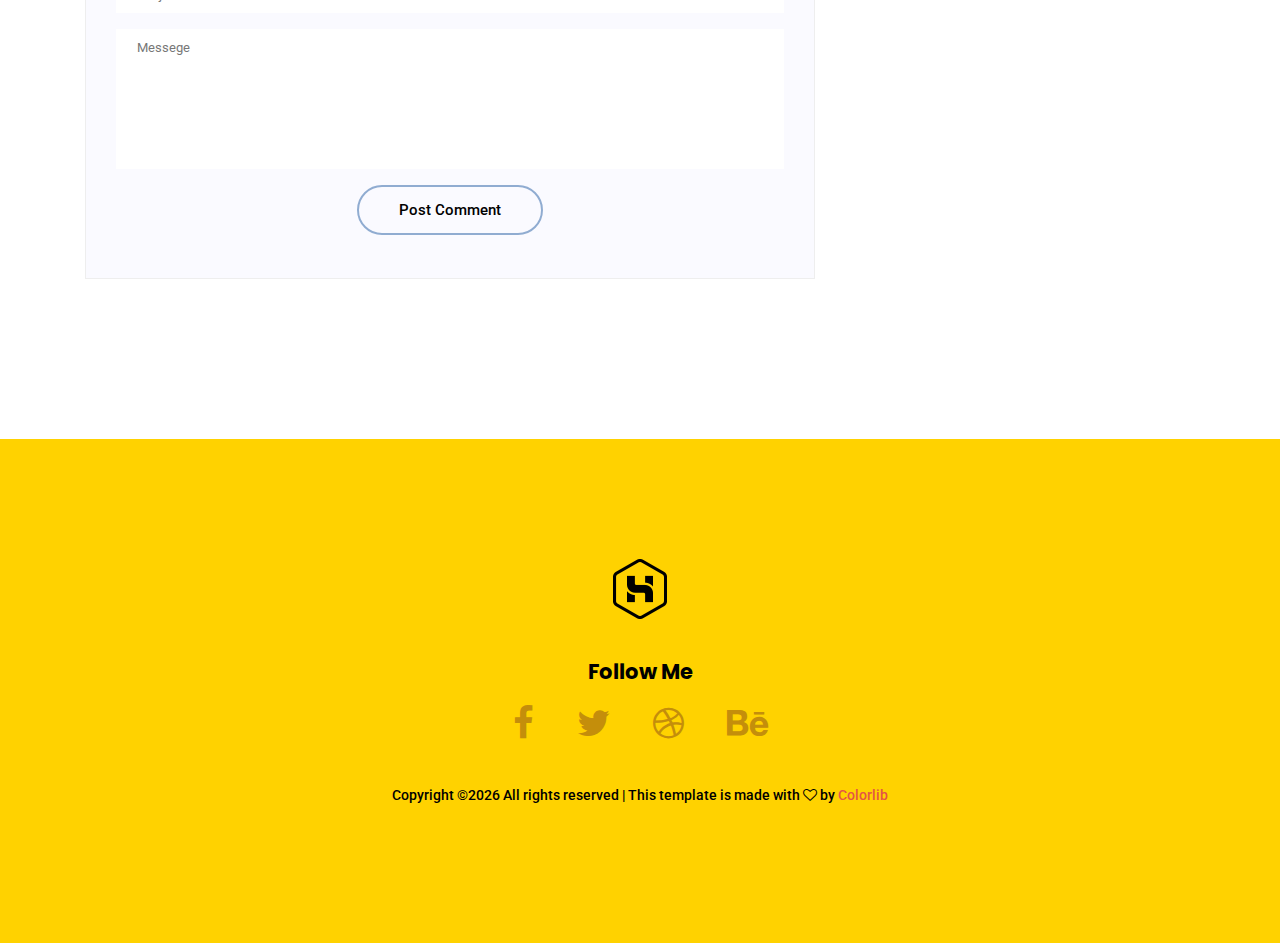
<file: single-blog.html>
<!doctype html>
<html lang="en">

<head>
    <!-- Required meta tags -->
    <meta charset="utf-8">
    <meta name="viewport" content="width=device-width, initial-scale=1, shrink-to-fit=no">
    <link rel="icon" href="img/favicon.png" type="image/png">
    <title>Steve Project</title>
    <!-- Bootstrap CSS -->
    <link rel="stylesheet" href="css/bootstrap.css">
    <link rel="stylesheet" href="vendors/linericon/style.css">
    <link rel="stylesheet" href="css/font-awesome.min.css">
    <link rel="stylesheet" href="vendors/owl-carousel/owl.carousel.min.css">
    <link rel="stylesheet" href="vendors/lightbox/simpleLightbox.css">
    <link rel="stylesheet" href="vendors/nice-select/css/nice-select.css">
    <link rel="stylesheet" href="vendors/animate-css/animate.css">
    <!-- main css -->
    <link rel="stylesheet" href="css/style.css">
</head>

<body>

    <!--================Header Menu Area =================-->
    <header class="header_area">
        <div class="main_menu">
            <nav class="navbar navbar-expand-lg navbar-light">
                <div class="container">
                    <!-- Brand and toggle get grouped for better mobile display -->
                    <a class="navbar-brand" href="index.html"><img src="img/logo.png" alt=""></a>
                    <button class="navbar-toggler" type="button" data-toggle="collapse" data-target="#navbarSupportedContent"
                        aria-controls="navbarSupportedContent" aria-expanded="false" aria-label="Toggle navigation">
                        <span class="icon-bar"></span>
                        <span class="icon-bar"></span>
                        <span class="icon-bar"></span>
                    </button>
                    <!-- Collect the nav links, forms, and other content for toggling -->
                    <div class="collapse navbar-collapse offset" id="navbarSupportedContent">
                        <ul class="nav navbar-nav menu_nav justify-content-end">
                            <li class="nav-item"><a class="nav-link" href="index.html">Home</a></li>
                            <li class="nav-item"><a class="nav-link" href="about-us.html">About</a></li>
                            <li class="nav-item submenu dropdown">
                                <a class="nav-link" href="#">Project</a>
                                <ul class="dropdown-menu">
                                    <li class="nav-item"><a class="nav-link" href="Project.html">Project</a></li>
                                    <li class="nav-item"><a class="nav-link" href="Project-details.html">Portrfolio
                                            Details</a>
                                </ul>
                            </li>
                            <li class="nav-item submenu dropdown">
                                <a href="#" class="nav-link dropdown-toggle" data-toggle="dropdown" role="button"
                                    aria-haspopup="true" aria-expanded="false">Pages</a>
                                <ul class="dropdown-menu">
                                    <li class="nav-item"><a class="nav-link" href="elements.html">Elements</a>
                                </ul>
                            </li>
                            <li class="nav-item submenu dropdown active">
                                <a href="#" class="nav-link dropdown-toggle" data-toggle="dropdown" role="button"
                                    aria-haspopup="true" aria-expanded="false">Blog</a>
                                <ul class="dropdown-menu">
                                    <li class="nav-item"><a class="nav-link" href="blog.html">Blog</a></li>
                                    <li class="nav-item"><a class="nav-link" href="single-blog.html">Blog Details</a></li>
                                </ul>
                            </li>
                            <li class="nav-item"><a class="nav-link" href="contact.html">Contact</a></li>
                        </ul>
                    </div>
                </div>
            </nav>
        </div>
    </header>
    <!--================Header Menu Area =================-->

    <!--================ Start Single Blog Banner Area =================-->
    <section class="banner_area">
        <div class="banner_inner d-flex align-items-center">
            <div class="container">
                <div class="banner_content text-right">
                    <h1>Blog Details</h1>
                    <div class="page_link">
                        <a href="index.html">Home</a>
                        <a href="blog.html">Blogs</a>
                        <a href="single-blog.html">Details</a>
                    </div>
                </div>
            </div>
        </div>
    </section>
    <!--================ End Single Blog Banner Area =================-->

    <!--================Blog Area =================-->
    <section class="blog_area single-post-area section_gap">
        <div class="container">
            <div class="row">
                <div class="col-lg-8 posts-list">
                    <div class="single-post row">
                        <div class="col-lg-12">
                            <div class="feature-img">
                                <img class="img-fluid" src="img/blog/feature-img1.jpg" alt="">
                            </div>
                        </div>
                        <div class="col-lg-3  col-md-3">
                            <div class="blog_info text-right">
                                <div class="post_tag">
                                    <a href="#">Food,</a>
                                    <a class="active" href="#">Technology,</a>
                                    <a href="#">Politics,</a>
                                    <a href="#">Lifestyle</a>
                                </div>
                                <ul class="blog_meta list">
                                    <li><a href="#">Mark wiens<i class="lnr lnr-user"></i></a></li>
                                    <li><a href="#">12 Dec, 2017<i class="lnr lnr-calendar-full"></i></a></li>
                                    <li><a href="#">1.2M Views<i class="lnr lnr-eye"></i></a></li>
                                    <li><a href="#">06 Comments<i class="lnr lnr-bubble"></i></a></li>
                                </ul>
                                <ul class="social-links">
                                    <li><a href="#"><i class="fa fa-facebook"></i></a></li>
                                    <li><a href="#"><i class="fa fa-twitter"></i></a></li>
                                    <li><a href="#"><i class="fa fa-github"></i></a></li>
                                    <li><a href="#"><i class="fa fa-behance"></i></a></li>
                                </ul>
                            </div>
                        </div>
                        <div class="col-lg-9 col-md-9 blog_details">
                            <h2>Astronomy Binoculars A Great Alternative</h2>
                            <p class="excert">
                                MCSE boot camps have its supporters and its detractors. Some people do not understand
                                why you should have to spend money on boot camp when you can get the MCSE study
                                materials yourself at a fraction.
                            </p>
                            <p>
                                Boot camps have its supporters and its detractors. Some people do not understand why
                                you should have to spend money on boot camp when you can get the MCSE study materials
                                yourself at a fraction of the camp price. However, who has the willpower to actually
                                sit through a self-imposed MCSE training. who has the willpower to actually sit through
                                a self-imposed
                            </p>
                            <p>
                                Boot camps have its supporters and its detractors. Some people do not understand why
                                you should have to spend money on boot camp when you can get the MCSE study materials
                                yourself at a fraction of the camp price. However, who has the willpower to actually
                                sit through a self-imposed MCSE training. who has the willpower to actually sit through
                                a self-imposed
                            </p>
                        </div>
                        <div class="col-lg-12">
                            <div class="quotes">
                                MCSE boot camps have its supporters and its detractors. Some people do not understand
                                why you should have to spend money on boot camp when you can get the MCSE study
                                materials yourself at a fraction of the camp price. However, who has the willpower to
                                actually sit through a self-imposed MCSE training.
                            </div>
                            <div class="row">
                                <div class="col-6">
                                    <img class="img-fluid" src="img/blog/post-img1.jpg" alt="">
                                </div>
                                <div class="col-6">
                                    <img class="img-fluid" src="img/blog/post-img2.jpg" alt="">
                                </div>
                                <div class="col-lg-12 mt-25">
                                    <p>
                                        MCSE boot camps have its supporters and its detractors. Some people do not
                                        understand why you should have to spend money on boot camp when you can get the
                                        MCSE study materials yourself at a fraction of the camp price. However, who has
                                        the willpower.
                                    </p>
                                    <p>
                                        MCSE boot camps have its supporters and its detractors. Some people do not
                                        understand why you should have to spend money on boot camp when you can get the
                                        MCSE study materials yourself at a fraction of the camp price. However, who has
                                        the willpower.
                                    </p>
                                </div>
                            </div>
                        </div>
                    </div>
                    <div class="navigation-area">
                        <div class="row">
                            <div class="col-lg-6 col-md-6 col-12 nav-left flex-row d-flex justify-content-start align-items-center">
                                <div class="thumb">
                                    <a href="#"><img class="img-fluid" src="img/blog/prev.jpg" alt=""></a>
                                </div>
                                <div class="arrow">
                                    <a href="#"><span class="lnr text-white lnr-arrow-left"></span></a>
                                </div>
                                <div class="detials">
                                    <p>Prev Post</p>
                                    <a href="#">
                                        <h4>Space The Final Frontier</h4>
                                    </a>
                                </div>
                            </div>
                            <div class="col-lg-6 col-md-6 col-12 nav-right flex-row d-flex justify-content-end align-items-center">
                                <div class="detials">
                                    <p>Next Post</p>
                                    <a href="#">
                                        <h4>Telescopes 101</h4>
                                    </a>
                                </div>
                                <div class="arrow">
                                    <a href="#"><span class="lnr text-white lnr-arrow-right"></span></a>
                                </div>
                                <div class="thumb">
                                    <a href="#"><img class="img-fluid" src="img/blog/next.jpg" alt=""></a>
                                </div>
                            </div>
                        </div>
                    </div>
                    <div class="comments-area">
                        <h4>05 Comments</h4>
                        <div class="comment-list">
                            <div class="single-comment justify-content-between d-flex">
                                <div class="user justify-content-between d-flex">
                                    <div class="thumb">
                                        <img src="img/blog/c1.jpg" alt="">
                                    </div>
                                    <div class="desc">
                                        <h5><a href="#">Emilly Blunt</a></h5>
                                        <p class="date">December 4, 2017 at 3:12 pm </p>
                                        <p class="comment">
                                            Never say goodbye till the end comes!
                                        </p>
                                    </div>
                                </div>
                                <div class="reply-btn">
                                    <a href="" class="btn-reply text-uppercase">reply</a>
                                </div>
                            </div>
                        </div>
                        <div class="comment-list left-padding">
                            <div class="single-comment justify-content-between d-flex">
                                <div class="user justify-content-between d-flex">
                                    <div class="thumb">
                                        <img src="img/blog/c2.jpg" alt="">
                                    </div>
                                    <div class="desc">
                                        <h5><a href="#">Elsie Cunningham</a></h5>
                                        <p class="date">December 4, 2017 at 3:12 pm </p>
                                        <p class="comment">
                                            Never say goodbye till the end comes!
                                        </p>
                                    </div>
                                </div>
                                <div class="reply-btn">
                                    <a href="" class="btn-reply text-uppercase">reply</a>
                                </div>
                            </div>
                        </div>
                        <div class="comment-list left-padding">
                            <div class="single-comment justify-content-between d-flex">
                                <div class="user justify-content-between d-flex">
                                    <div class="thumb">
                                        <img src="img/blog/c3.jpg" alt="">
                                    </div>
                                    <div class="desc">
                                        <h5><a href="#">Annie Stephens</a></h5>
                                        <p class="date">December 4, 2017 at 3:12 pm </p>
                                        <p class="comment">
                                            Never say goodbye till the end comes!
                                        </p>
                                    </div>
                                </div>
                                <div class="reply-btn">
                                    <a href="" class="btn-reply text-uppercase">reply</a>
                                </div>
                            </div>
                        </div>
                        <div class="comment-list">
                            <div class="single-comment justify-content-between d-flex">
                                <div class="user justify-content-between d-flex">
                                    <div class="thumb">
                                        <img src="img/blog/c4.jpg" alt="">
                                    </div>
                                    <div class="desc">
                                        <h5><a href="#">Maria Luna</a></h5>
                                        <p class="date">December 4, 2017 at 3:12 pm </p>
                                        <p class="comment">
                                            Never say goodbye till the end comes!
                                        </p>
                                    </div>
                                </div>
                                <div class="reply-btn">
                                    <a href="" class="btn-reply text-uppercase">reply</a>
                                </div>
                            </div>
                        </div>
                        <div class="comment-list">
                            <div class="single-comment justify-content-between d-flex">
                                <div class="user justify-content-between d-flex">
                                    <div class="thumb">
                                        <img src="img/blog/c5.jpg" alt="">
                                    </div>
                                    <div class="desc">
                                        <h5><a href="#">Ina Hayes</a></h5>
                                        <p class="date">December 4, 2017 at 3:12 pm </p>
                                        <p class="comment">
                                            Never say goodbye till the end comes!
                                        </p>
                                    </div>
                                </div>
                                <div class="reply-btn">
                                    <a href="" class="btn-reply text-uppercase">reply</a>
                                </div>
                            </div>
                        </div>
                    </div>
                    <div class="comment-form">
                        <h4>Leave a Reply</h4>
                        <form>
                            <div class="form-group form-inline">
                                <div class="form-group col-lg-6 col-md-6 name">
                                    <input type="text" class="form-control" id="name" placeholder="Enter Name" onfocus="this.placeholder = ''"
                                        onblur="this.placeholder = 'Enter Name'">
                                </div>
                                <div class="form-group col-lg-6 col-md-6 email">
                                    <input type="email" class="form-control" id="email" placeholder="Enter email address"
                                        onfocus="this.placeholder = ''" onblur="this.placeholder = 'Enter email address'">
                                </div>
                            </div>
                            <div class="form-group">
                                <input type="text" class="form-control" id="subject" placeholder="Subject" onfocus="this.placeholder = ''"
                                    onblur="this.placeholder = 'Subject'">
                            </div>
                            <div class="form-group">
                                <textarea class="form-control mb-10" rows="5" name="message" placeholder="Messege"
                                    onfocus="this.placeholder = ''" onblur="this.placeholder = 'Messege'" required=""></textarea>
                            </div>
                            <a href="#" class="primary-btn primary_btn"><span>Post Comment</span></a>
                        </form>
                    </div>
                </div>
                <div class="col-lg-4">
                    <div class="blog_right_sidebar">
                        <aside class="single_sidebar_widget search_widget">
                            <div class="input-group">
                                <input type="text" class="form-control" placeholder="Search Posts">
                                <span class="input-group-btn">
                                    <button class="btn btn-default" type="button"><i class="lnr lnr-magnifier"></i></button>
                                </span>
                            </div><!-- /input-group -->
                            <div class="br"></div>
                        </aside>
                        <aside class="single_sidebar_widget author_widget">
                            <img class="author_img rounded-circle" src="img/blog/author.png" alt="">
                            <h4>Charlie Barber</h4>
                            <p>Senior blog writer</p>
                            <div class="social_icon">
                                <a href="#"><i class="fa fa-facebook"></i></a>
                                <a href="#"><i class="fa fa-twitter"></i></a>
                                <a href="#"><i class="fa fa-github"></i></a>
                                <a href="#"><i class="fa fa-behance"></i></a>
                            </div>
                            <p>Boot camps have its supporters andit sdetractors. Some people do not understand why you
                                should have to spend money on boot camp when you can get. Boot camps have itssuppor
                                ters andits detractors.</p>
                            <div class="br"></div>
                        </aside>
                        <aside class="single_sidebar_widget popular_post_widget">
                            <h3 class="widget_title">Popular Posts</h3>
                            <div class="media post_item">
                                <img src="img/blog/popular-post/post1.jpg" alt="post">
                                <div class="media-body">
                                    <a href="single-blog.html">
                                        <h3>Space The Final Frontier</h3>
                                    </a>
                                    <p>02 Hours ago</p>
                                </div>
                            </div>
                            <div class="media post_item">
                                <img src="img/blog/popular-post/post2.jpg" alt="post">
                                <div class="media-body">
                                    <a href="single-blog.html">
                                        <h3>The Amazing Hubble</h3>
                                    </a>
                                    <p>02 Hours ago</p>
                                </div>
                            </div>
                            <div class="media post_item">
                                <img src="img/blog/popular-post/post3.jpg" alt="post">
                                <div class="media-body">
                                    <a href="single-blog.html">
                                        <h3>Astronomy Or Astrology</h3>
                                    </a>
                                    <p>03 Hours ago</p>
                                </div>
                            </div>
                            <div class="media post_item">
                                <img src="img/blog/popular-post/post4.jpg" alt="post">
                                <div class="media-body">
                                    <a href="single-blog.html">
                                        <h3>Asteroids telescope</h3>
                                    </a>
                                    <p>01 Hours ago</p>
                                </div>
                            </div>
                            <div class="br"></div>
                        </aside>
                        <aside class="single_sidebar_widget ads_widget">
                            <a href="#"><img class="img-fluid" src="img/blog/add.jpg" alt=""></a>
                            <div class="br"></div>
                        </aside>
                        <aside class="single_sidebar_widget post_category_widget">
                            <h4 class="widget_title">Post Catgories</h4>
                            <ul class="list cat-list">
                                <li>
                                    <a href="#" class="d-flex justify-content-between">
                                        <p>Technology</p>
                                        <p>37</p>
                                    </a>
                                </li>
                                <li>
                                    <a href="#" class="d-flex justify-content-between">
                                        <p>Lifestyle</p>
                                        <p>24</p>
                                    </a>
                                </li>
                                <li>
                                    <a href="#" class="d-flex justify-content-between">
                                        <p>Fashion</p>
                                        <p>59</p>
                                    </a>
                                </li>
                                <li>
                                    <a href="#" class="d-flex justify-content-between">
                                        <p>Art</p>
                                        <p>29</p>
                                    </a>
                                </li>
                                <li>
                                    <a href="#" class="d-flex justify-content-between">
                                        <p>Food</p>
                                        <p>15</p>
                                    </a>
                                </li>
                                <li>
                                    <a href="#" class="d-flex justify-content-between">
                                        <p>Architecture</p>
                                        <p>09</p>
                                    </a>
                                </li>
                                <li>
                                    <a href="#" class="d-flex justify-content-between">
                                        <p>Adventure</p>
                                        <p>44</p>
                                    </a>
                                </li>
                            </ul>
                            <div class="br"></div>
                        </aside>
                        <aside class="single-sidebar-widget newsletter_widget">
                            <h4 class="widget_title">Newsletter</h4>
                            <p>
                                Here, I focus on a range of items and features that we use in life without
                                giving them a second thought.
                            </p>
                            <div class="form-group d-flex flex-row">
                                <div class="input-group">
                                    <div class="input-group-prepend">
                                        <div class="input-group-text"><i class="fa fa-envelope" aria-hidden="true"></i></div>
                                    </div>
                                    <input type="text" class="form-control" id="inlineFormInputGroup" placeholder="Enter email"
                                        onfocus="this.placeholder = ''" onblur="this.placeholder = 'Enter email'">
                                </div>
                                <a href="#" class="bbtns">Subcribe</a>
                            </div>
                            <p class="text-bottom">You can unsubscribe at any time</p>
                            <div class="br"></div>
                        </aside>
                        <aside class="single-sidebar-widget tag_cloud_widget">
                            <h4 class="widget_title">Tag Clouds</h4>
                            <ul class="list">
                                <li><a href="#">Technology</a></li>
                                <li><a href="#">Fashion</a></li>
                                <li><a href="#">Architecture</a></li>
                                <li><a href="#">Fashion</a></li>
                                <li><a href="#">Food</a></li>
                                <li><a href="#">Technology</a></li>
                                <li><a href="#">Lifestyle</a></li>
                                <li><a href="#">Art</a></li>
                                <li><a href="#">Adventure</a></li>
                                <li><a href="#">Food</a></li>
                                <li><a href="#">Lifestyle</a></li>
                                <li><a href="#">Adventure</a></li>
                            </ul>
                        </aside>
                    </div>
                </div>
            </div>
        </div>
    </section>
    <!--================Blog Area =================-->

    <!--================ Start Footer Area =================-->
    <footer class="footer_area section_gap">
        <div class="container">
            <div class="row footer_inner justify-content-center">
                <div class="col-lg-6 text-center">
                    <aside class="f_widget social_widget">
                        <div class="f_logo">
                            <img src="img/logo.png" alt="">
                        </div>
                        <div class="f_title">
                            <h4>Follow Me</h4>
                        </div>
                        <ul class="list">
                            <li><a href="#"><i class="fa fa-facebook"></i></a></li>
                            <li><a href="#"><i class="fa fa-twitter"></i></a></li>
                            <li><a href="#"><i class="fa fa-dribbble"></i></a></li>
                            <li><a href="#"><i class="fa fa-behance"></i></a></li>
                        </ul>
                    </aside>
                    <div class="copyright">
                        <p><!-- Link back to Colorlib can't be removed. Template is licensed under CC BY 3.0. -->
Copyright &copy;<script>document.write(new Date().getFullYear());</script> All rights reserved | This template is made with <i class="fa fa-heart-o" aria-hidden="true"></i> by <a href="https://colorlib.com" target="_blank">Colorlib</a>
<!-- Link back to Colorlib can't be removed. Template is licensed under CC BY 3.0. --></p>
                    </div>
                </div>
            </div>
        </div>
    </footer>
    <!--================End Footer Area =================-->




    <!-- Optional JavaScript -->
    <!-- jQuery first, then Popper.js, then Bootstrap JS -->
    <script src="js/jquery-3.2.1.min.js"></script>
    <script src="js/popper.js"></script>
    <script src="js/bootstrap.min.js"></script>
    <script src="js/stellar.js"></script>
    <script src="vendors/lightbox/simpleLightbox.min.js"></script>
    <script src="vendors/nice-select/js/jquery.nice-select.min.js"></script>
    <script src="vendors/isotope/imagesloaded.pkgd.min.js"></script>
    <script src="vendors/isotope/isotope-min.js"></script>
    <script src="vendors/owl-carousel/owl.carousel.min.js"></script>
    <script src="js/jquery.ajaxchimp.min.js"></script>
    <script src="js/mail-script.js"></script>
    <script src="js/theme.js"></script>
</body>

</html>
</file>
<file: vendors/linericon/style.css>
@font-face {
	font-family: 'Linearicons-Free';
	src:url('fonts/Linearicons-Free.eot?w118d');
	src:url('fonts/Linearicons-Free.eot?#iefixw118d') format('embedded-opentype'),
		url('fonts/Linearicons-Free.woff2?w118d') format('woff2'),
		url('fonts/Linearicons-Free.woff?w118d') format('woff'),
		url('fonts/Linearicons-Free.ttf?w118d') format('truetype'),
		url('fonts/Linearicons-Free.svg?w118d#Linearicons-Free') format('svg');
	font-weight: normal;
	font-style: normal;
}

.lnr {
	font-family: 'Linearicons-Free';
	speak: none;
	font-style: normal;
	font-weight: normal;
	font-variant: normal;
	text-transform: none;
	line-height: 1;

	/* Better Font Rendering =========== */
	-webkit-font-smoothing: antialiased;
	-moz-osx-font-smoothing: grayscale;
}

.lnr-home:before {
	content: "\e800";
}
.lnr-apartment:before {
	content: "\e801";
}
.lnr-pencil:before {
	content: "\e802";
}
.lnr-magic-wand:before {
	content: "\e803";
}
.lnr-drop:before {
	content: "\e804";
}
.lnr-lighter:before {
	content: "\e805";
}
.lnr-poop:before {
	content: "\e806";
}
.lnr-sun:before {
	content: "\e807";
}
.lnr-moon:before {
	content: "\e808";
}
.lnr-cloud:before {
	content: "\e809";
}
.lnr-cloud-upload:before {
	content: "\e80a";
}
.lnr-cloud-download:before {
	content: "\e80b";
}
.lnr-cloud-sync:before {
	content: "\e80c";
}
.lnr-cloud-check:before {
	content: "\e80d";
}
.lnr-database:before {
	content: "\e80e";
}
.lnr-lock:before {
	content: "\e80f";
}
.lnr-cog:before {
	content: "\e810";
}
.lnr-trash:before {
	content: "\e811";
}
.lnr-dice:before {
	content: "\e812";
}
.lnr-heart:before {
	content: "\e813";
}
.lnr-star:before {
	content: "\e814";
}
.lnr-star-half:before {
	content: "\e815";
}
.lnr-star-empty:before {
	content: "\e816";
}
.lnr-flag:before {
	content: "\e817";
}
.lnr-envelope:before {
	content: "\e818";
}
.lnr-paperclip:before {
	content: "\e819";
}
.lnr-inbox:before {
	content: "\e81a";
}
.lnr-eye:before {
	content: "\e81b";
}
.lnr-printer:before {
	content: "\e81c";
}
.lnr-file-empty:before {
	content: "\e81d";
}
.lnr-file-add:before {
	content: "\e81e";
}
.lnr-enter:before {
	content: "\e81f";
}
.lnr-exit:before {
	content: "\e820";
}
.lnr-graduation-hat:before {
	content: "\e821";
}
.lnr-license:before {
	content: "\e822";
}
.lnr-music-note:before {
	content: "\e823";
}
.lnr-film-play:before {
	content: "\e824";
}
.lnr-camera-video:before {
	content: "\e825";
}
.lnr-camera:before {
	content: "\e826";
}
.lnr-picture:before {
	content: "\e827";
}
.lnr-book:before {
	content: "\e828";
}
.lnr-bookmark:before {
	content: "\e829";
}
.lnr-user:before {
	content: "\e82a";
}
.lnr-users:before {
	content: "\e82b";
}
.lnr-shirt:before {
	content: "\e82c";
}
.lnr-store:before {
	content: "\e82d";
}
.lnr-cart:before {
	content: "\e82e";
}
.lnr-tag:before {
	content: "\e82f";
}
.lnr-phone-handset:before {
	content: "\e830";
}
.lnr-phone:before {
	content: "\e831";
}
.lnr-pushpin:before {
	content: "\e832";
}
.lnr-map-marker:before {
	content: "\e833";
}
.lnr-map:before {
	content: "\e834";
}
.lnr-location:before {
	content: "\e835";
}
.lnr-calendar-full:before {
	content: "\e836";
}
.lnr-keyboard:before {
	content: "\e837";
}
.lnr-spell-check:before {
	content: "\e838";
}
.lnr-screen:before {
	content: "\e839";
}
.lnr-smartphone:before {
	content: "\e83a";
}
.lnr-tablet:before {
	content: "\e83b";
}
.lnr-laptop:before {
	content: "\e83c";
}
.lnr-laptop-phone:before {
	content: "\e83d";
}
.lnr-power-switch:before {
	content: "\e83e";
}
.lnr-bubble:before {
	content: "\e83f";
}
.lnr-heart-pulse:before {
	content: "\e840";
}
.lnr-construction:before {
	content: "\e841";
}
.lnr-pie-chart:before {
	content: "\e842";
}
.lnr-chart-bars:before {
	content: "\e843";
}
.lnr-gift:before {
	content: "\e844";
}
.lnr-diamond:before {
	content: "\e845";
}
.lnr-linearicons:before {
	content: "\e846";
}
.lnr-dinner:before {
	content: "\e847";
}
.lnr-coffee-cup:before {
	content: "\e848";
}
.lnr-leaf:before {
	content: "\e849";
}
.lnr-paw:before {
	content: "\e84a";
}
.lnr-rocket:before {
	content: "\e84b";
}
.lnr-briefcase:before {
	content: "\e84c";
}
.lnr-bus:before {
	content: "\e84d";
}
.lnr-car:before {
	content: "\e84e";
}
.lnr-train:before {
	content: "\e84f";
}
.lnr-bicycle:before {
	content: "\e850";
}
.lnr-wheelchair:before {
	content: "\e851";
}
.lnr-select:before {
	content: "\e852";
}
.lnr-earth:before {
	content: "\e853";
}
.lnr-smile:before {
	content: "\e854";
}
.lnr-sad:before {
	content: "\e855";
}
.lnr-neutral:before {
	content: "\e856";
}
.lnr-mustache:before {
	content: "\e857";
}
.lnr-alarm:before {
	content: "\e858";
}
.lnr-bullhorn:before {
	content: "\e859";
}
.lnr-volume-high:before {
	content: "\e85a";
}
.lnr-volume-medium:before {
	content: "\e85b";
}
.lnr-volume-low:before {
	content: "\e85c";
}
.lnr-volume:before {
	content: "\e85d";
}
.lnr-mic:before {
	content: "\e85e";
}
.lnr-hourglass:before {
	content: "\e85f";
}
.lnr-undo:before {
	content: "\e860";
}
.lnr-redo:before {
	content: "\e861";
}
.lnr-sync:before {
	content: "\e862";
}
.lnr-history:before {
	content: "\e863";
}
.lnr-clock:before {
	content: "\e864";
}
.lnr-download:before {
	content: "\e865";
}
.lnr-upload:before {
	content: "\e866";
}
.lnr-enter-down:before {
	content: "\e867";
}
.lnr-exit-up:before {
	content: "\e868";
}
.lnr-bug:before {
	content: "\e869";
}
.lnr-code:before {
	content: "\e86a";
}
.lnr-link:before {
	content: "\e86b";
}
.lnr-unlink:before {
	content: "\e86c";
}
.lnr-thumbs-up:before {
	content: "\e86d";
}
.lnr-thumbs-down:before {
	content: "\e86e";
}
.lnr-magnifier:before {
	content: "\e86f";
}
.lnr-cross:before {
	content: "\e870";
}
.lnr-menu:before {
	content: "\e871";
}
.lnr-list:before {
	content: "\e872";
}
.lnr-chevron-up:before {
	content: "\e873";
}
.lnr-chevron-down:before {
	content: "\e874";
}
.lnr-chevron-left:before {
	content: "\e875";
}
.lnr-chevron-right:before {
	content: "\e876";
}
.lnr-arrow-up:before {
	content: "\e877";
}
.lnr-arrow-down:before {
	content: "\e878";
}
.lnr-arrow-left:before {
	content: "\e879";
}
.lnr-arrow-right:before {
	content: "\e87a";
}
.lnr-move:before {
	content: "\e87b";
}
.lnr-warning:before {
	content: "\e87c";
}
.lnr-question-circle:before {
	content: "\e87d";
}
.lnr-menu-circle:before {
	content: "\e87e";
}
.lnr-checkmark-circle:before {
	content: "\e87f";
}
.lnr-cross-circle:before {
	content: "\e880";
}
.lnr-plus-circle:before {
	content: "\e881";
}
.lnr-circle-minus:before {
	content: "\e882";
}
.lnr-arrow-up-circle:before {
	content: "\e883";
}
.lnr-arrow-down-circle:before {
	content: "\e884";
}
.lnr-arrow-left-circle:before {
	content: "\e885";
}
.lnr-arrow-right-circle:before {
	content: "\e886";
}
.lnr-chevron-up-circle:before {
	content: "\e887";
}
.lnr-chevron-down-circle:before {
	content: "\e888";
}
.lnr-chevron-left-circle:before {
	content: "\e889";
}
.lnr-chevron-right-circle:before {
	content: "\e88a";
}
.lnr-crop:before {
	content: "\e88b";
}
.lnr-frame-expand:before {
	content: "\e88c";
}
.lnr-frame-contract:before {
	content: "\e88d";
}
.lnr-layers:before {
	content: "\e88e";
}
.lnr-funnel:before {
	content: "\e88f";
}
.lnr-text-format:before {
	content: "\e890";
}
.lnr-text-format-remove:before {
	content: "\e891";
}
.lnr-text-size:before {
	content: "\e892";
}
.lnr-bold:before {
	content: "\e893";
}
.lnr-italic:before {
	content: "\e894";
}
.lnr-underline:before {
	content: "\e895";
}
.lnr-strikethrough:before {
	content: "\e896";
}
.lnr-highlight:before {
	content: "\e897";
}
.lnr-text-align-left:before {
	content: "\e898";
}
.lnr-text-align-center:before {
	content: "\e899";
}
.lnr-text-align-right:before {
	content: "\e89a";
}
.lnr-text-align-justify:before {
	content: "\e89b";
}
.lnr-line-spacing:before {
	content: "\e89c";
}
.lnr-indent-increase:before {
	content: "\e89d";
}
.lnr-indent-decrease:before {
	content: "\e89e";
}
.lnr-pilcrow:before {
	content: "\e89f";
}
.lnr-direction-ltr:before {
	content: "\e8a0";
}
.lnr-direction-rtl:before {
	content: "\e8a1";
}
.lnr-page-break:before {
	content: "\e8a2";
}
.lnr-sort-alpha-asc:before {
	content: "\e8a3";
}
.lnr-sort-amount-asc:before {
	content: "\e8a4";
}
.lnr-hand:before {
	content: "\e8a5";
}
.lnr-pointer-up:before {
	content: "\e8a6";
}
.lnr-pointer-right:before {
	content: "\e8a7";
}
.lnr-pointer-down:before {
	content: "\e8a8";
}
.lnr-pointer-left:before {
	content: "\e8a9";
}
</file>
<file: vendors/nice-select/css/nice-select.css>
.nice-select {
  -webkit-tap-highlight-color: transparent;
  background-color: #fff;
  border-radius: 5px;
  border: solid 1px #e8e8e8;
  box-sizing: border-box;
  clear: both;
  cursor: pointer;
  display: block;
  float: left;
  font-family: inherit;
  font-size: 14px;
  font-weight: normal;
  height: 42px;
  line-height: 40px;
  outline: none;
  padding-left: 18px;
  padding-right: 30px;
  position: relative;
  text-align: left !important;
  -webkit-transition: all 0.2s ease-in-out;
  transition: all 0.2s ease-in-out;
  -webkit-user-select: none;
     -moz-user-select: none;
      -ms-user-select: none;
          user-select: none;
  white-space: nowrap;
  width: auto; }
  .nice-select:hover {
    border-color: #dbdbdb; }
  .nice-select:active, .nice-select.open, .nice-select:focus {
    border-color: #999; }
  .nice-select:after {
    border-bottom: 2px solid #999;
    border-right: 2px solid #999;
    content: '';
    display: block;
    height: 5px;
    margin-top: -4px;
    pointer-events: none;
    position: absolute;
    right: 12px;
    top: 50%;
    -webkit-transform-origin: 66% 66%;
        -ms-transform-origin: 66% 66%;
            transform-origin: 66% 66%;
    -webkit-transform: rotate(45deg);
        -ms-transform: rotate(45deg);
            transform: rotate(45deg);
    -webkit-transition: all 0.15s ease-in-out;
    transition: all 0.15s ease-in-out;
    width: 5px; }
  .nice-select.open:after {
    -webkit-transform: rotate(-135deg);
        -ms-transform: rotate(-135deg);
            transform: rotate(-135deg); }
  .nice-select.open .list {
    opacity: 1;
    pointer-events: auto;
    -webkit-transform: scale(1) translateY(0);
        -ms-transform: scale(1) translateY(0);
            transform: scale(1) translateY(0); }
  .nice-select.disabled {
    border-color: #ededed;
    color: #999;
    pointer-events: none; }
    .nice-select.disabled:after {
      border-color: #cccccc; }
  .nice-select.wide {
    width: 100%; }
    .nice-select.wide .list {
      left: 0 !important;
      right: 0 !important; }
  .nice-select.right {
    float: right; }
    .nice-select.right .list {
      left: auto;
      right: 0; }
  .nice-select.small {
    font-size: 12px;
    height: 36px;
    line-height: 34px; }
    .nice-select.small:after {
      height: 4px;
      width: 4px; }
    .nice-select.small .option {
      line-height: 34px;
      min-height: 34px; }
  .nice-select .list {
    background-color: #fff;
    border-radius: 5px;
    box-shadow: 0 0 0 1px rgba(68, 68, 68, 0.11);
    box-sizing: border-box;
    margin-top: 4px;
    opacity: 0;
    overflow: hidden;
    padding: 0;
    pointer-events: none;
    position: absolute;
    top: 100%;
    left: 0;
    -webkit-transform-origin: 50% 0;
        -ms-transform-origin: 50% 0;
            transform-origin: 50% 0;
    -webkit-transform: scale(0.75) translateY(-21px);
        -ms-transform: scale(0.75) translateY(-21px);
            transform: scale(0.75) translateY(-21px);
    -webkit-transition: all 0.2s cubic-bezier(0.5, 0, 0, 1.25), opacity 0.15s ease-out;
    transition: all 0.2s cubic-bezier(0.5, 0, 0, 1.25), opacity 0.15s ease-out;
    z-index: 9; }
    .nice-select .list:hover .option:not(:hover) {
      background-color: transparent !important; }
  .nice-select .option {
    cursor: pointer;
    font-weight: 400;
    line-height: 40px;
    list-style: none;
    min-height: 40px;
    outline: none;
    padding-left: 18px;
    padding-right: 29px;
    text-align: left;
    -webkit-transition: all 0.2s;
    transition: all 0.2s; }
    .nice-select .option:hover, .nice-select .option.focus, .nice-select .option.selected.focus {
      background-color: #f6f6f6; }
    .nice-select .option.selected {
      font-weight: bold; }
    .nice-select .option.disabled {
      background-color: transparent;
      color: #999;
      cursor: default; }

.no-csspointerevents .nice-select .list {
  display: none; }

.no-csspointerevents .nice-select.open .list {
  display: block; }
</file>
<file: css/style.css>
/*----------------------------------------------------
@File: Default Styles
@Author: SPONDON IT

This file contains the styling for the actual theme, this
is the file you need to edit to change the look of the
theme.
---------------------------------------------------- */
/*=====================================================================
@Template Name: HostHub Construction 
@Developed By: Naim Lasker
Author E-mail: naimlasker@gmail.com

=====================================================================*/
/*----------------------------------------------------*/
/*font Variables*/
/*Color Variables*/
/*=================== fonts ====================*/
@import url("https://fonts.googleapis.com/css?family=Poppins:700|Roboto:400,500,500i");
/*---------------------------------------------------- */
/*----------------------------------------------------*/
/* Medium Layout: 1280px */
/* Tablet Layout: 768px */
/* Mobile Layout: 320px */
/* Wide Mobile Layout: 480px */
/*---------------------------------------------------- */
/*----------------------------------------------------*/
body {
  line-height: 24px;
  font-size: 14px;
  font-family: "Roboto", sans-serif;
  font-weight: 500;
  color: #777777; }
  body.elements {
    font-weight: 400; }

html,
body {
  height: 100%; }

h1,
h2,
h3,
h4,
h5,
h6 {
  font-family: "Poppins", sans-serif;
  font-weight: 700; }

.list {
  list-style: none;
  margin: 0px;
  padding: 0px; }

a {
  text-decoration: none;
  transition: all 0.3s ease-in-out; }
  a:hover, a:focus {
    text-decoration: none;
    outline: none; }

button:focus {
  outline: none;
  box-shadow: none; }

.mt-20 {
  margin-top: 20px; }

.mt-25 {
  margin-top: 25px; }

.p0 {
  padding-left: 0px;
  padding-right: 0px; }

/*---------------------------------------------------- */
/*----------------------------------------------------*/
.section_gap {
  padding: 120px 0; }
  @media (max-width: 991px) {
    .section_gap {
      padding: 80px 0; } }

.section_gap_top {
  padding-top: 120px; }
  @media (max-width: 991px) {
    .section_gap_top {
      padding-top: 80px; } }

.section_gap_bottom {
  padding-bottom: 120px; }
  @media (max-width: 991px) {
    .section_gap_bottom {
      padding-bottom: 80px; } }

.gray-bg {
  background: #f9f9ff; }

/* Main Title Area css
============================================================================================ */
.main-title {
  text-align: center;
  margin-bottom: 75px; }
  @media (max-width: 767px) {
    .main-title {
      margin-bottom: 40px; } }
  .main-title h1 {
    font-family: "Poppins", sans-serif;
    font-size: 48px;
    color: #222222;
    font-weight: 700;
    margin-bottom: 20px;
    padding-bottom: 15px;
    text-transform: capitalize;
    position: relative; }
    @media (max-width: 767px) {
      .main-title h1 {
        font-size: 36px;
        padding-bottom: 0px !important; } }
    .main-title h1:before {
      position: absolute;
      left: 50%;
      bottom: 0;
      height: 2px;
      width: 100px;
      content: "";
      background: #e45447;
      margin-left: -50px; }
      @media (max-width: 767px) {
        .main-title h1:before {
          display: none; } }
    .main-title h1:after {
      position: absolute;
      left: 50%;
      bottom: -4px;
      height: 10px;
      width: 10px;
      content: "";
      background: #e45447;
      margin-left: -5px;
      border-radius: 50%; }
      @media (max-width: 767px) {
        .main-title h1:after {
          display: none; } }
  .main-title p {
    font-size: 15px;
    font-family: "Roboto", sans-serif;
    line-height: 26px;
    color: #777777;
    margin-bottom: 0px;
    margin: auto; }

/* End Main Title Area css
============================================================================================ */
.primary-btn {
  display: inline-block;
  color: #000;
  font-family: "Roboto", sans-serif;
  font-size: 15px;
  font-weight: 500;
  line-height: 46px;
  padding: 0 40px;
  outline: none !important;
  text-align: center;
  text-transform: capitalize;
  border: 2px solid #90acd1;
  border-radius: 50px;
  cursor: pointer;
  -webkit-transition: all 0.4s ease 0s;
  -moz-transition: all 0.4s ease 0s;
  -o-transition: all 0.4s ease 0s;
  transition: all 0.4s ease 0s; }
  .primary-btn:hover {
    background: #e45447;
    color: #fff;
    border: 2px solid transparent; }

/*---------------------------------------------------- */
/*----------------------------------------------------*/
/*--------------------------------------------------------------
# Header
--------------------------------------------------------------*/
.header_area {
  position: absolute;
  width: 100%;
  top: 0;
  left: 0;
  z-index: 9999;
  background: transparent; }
  .header_area .navbar-brand {
    margin-right: 30px; }
  .header_area .menu_nav {
    width: 100%; }
  .header_area .navbar {
    background: transparent;
    padding: 0px;
    border: 0px;
    border-radius: 0px;
    width: 100%; }
    .header_area .navbar .nav .nav-item {
      margin-right: 45px; }
      .header_area .navbar .nav .nav-item .nav-link {
        font: 500 12px/100px "Roboto", sans-serif;
        text-transform: capitalize;
        color: #000;
        padding: 0px;
        display: inline-block;
        font-size: 16px; }
        .header_area .navbar .nav .nav-item .nav-link:after {
          display: none; }
      .header_area .navbar .nav .nav-item:hover .nav-link, .header_area .navbar .nav .nav-item.active .nav-link {
        color: #ffffff; }
      .header_area .navbar .nav .nav-item.submenu {
        position: relative; }
        .header_area .navbar .nav .nav-item.submenu ul {
          border: none;
          padding: 0px;
          border-radius: 0px;
          box-shadow: none;
          margin: 0px;
          background: #ffd200; }
          @media (min-width: 992px) {
            .header_area .navbar .nav .nav-item.submenu ul {
              position: absolute;
              top: 120%;
              left: 0px;
              min-width: 200px;
              text-align: left;
              opacity: 0;
              transition: all 300ms ease-in;
              visibility: hidden;
              display: block;
              border: none;
              padding: 0px;
              border-radius: 0px;
              box-shadow: 0px 10px 30px 0px rgba(0, 0, 0, 0.4); } }
          .header_area .navbar .nav .nav-item.submenu ul:before {
            content: "";
            width: 0;
            height: 0;
            border-style: solid;
            border-width: 10px 10px 0 10px;
            border-color: #eeeeee transparent transparent transparent;
            position: absolute;
            right: 24px;
            top: 45px;
            z-index: 3;
            opacity: 0;
            transition: all 400ms linear; }
          .header_area .navbar .nav .nav-item.submenu ul .nav-item {
            display: block;
            float: none;
            margin-right: 0px;
            border-bottom: 1px solid #ededed;
            margin-left: 0px;
            transition: all 0.4s linear; }
            .header_area .navbar .nav .nav-item.submenu ul .nav-item .nav-link {
              line-height: 45px;
              color: #222222;
              padding: 0px 30px;
              transition: all 150ms linear;
              display: block;
              margin-right: 0px; }
            .header_area .navbar .nav .nav-item.submenu ul .nav-item:last-child {
              border-bottom: none; }
            .header_area .navbar .nav .nav-item.submenu ul .nav-item:hover .nav-link {
              background: #e45447;
              color: #fff; }
        @media (min-width: 992px) {
          .header_area .navbar .nav .nav-item.submenu:hover ul {
            visibility: visible;
            opacity: 1;
            top: 100%; } }
        .header_area .navbar .nav .nav-item.submenu:hover ul .nav-item {
          margin-top: 0px; }
      .header_area .navbar .nav .nav-item:last-child {
        margin-right: 0px; }
  .header_area.navbar_fixed .main_menu {
    position: fixed;
    width: 100%;
    top: -70px;
    left: 0;
    right: 0;
    background: #ffd200;
    transform: translateY(70px);
    transition: transform 500ms ease, background 500ms ease;
    -webkit-transition: transform 500ms ease, background 500ms ease;
    box-shadow: 0px 3px 16px 0px rgba(0, 0, 0, 0.1); }
    .header_area.navbar_fixed .main_menu .navbar .nav .nav-item .nav-link {
      line-height: 70px; }
  @media (min-width: 992px) {
    .header_area.white_menu .navbar .navbar-brand img {
      display: none; }
      .header_area.white_menu .navbar .navbar-brand img + img {
        display: inline-block; } }
  @media (max-width: 991px) {
    .header_area.white_menu .navbar .navbar-brand img {
      display: inline-block; }
      .header_area.white_menu .navbar .navbar-brand img + img {
        display: none; } }
  .header_area.white_menu .navbar .nav .nav-item .nav-link {
    color: #fff; }
  .header_area.white_menu.navbar_fixed .main_menu .navbar .navbar-brand img {
    display: inline-block; }
    .header_area.white_menu.navbar_fixed .main_menu .navbar .navbar-brand img + img {
      display: none; }
  .header_area.white_menu.navbar_fixed .main_menu .navbar .nav .nav-item .nav-link {
    line-height: 70px;
    color: #222222; }

/*---------------------------------------------------- */
/*----------------------------------------------------*/
/* Home Banner Area css
============================================================================================ */
.banner-area .single_slide_banner {
  background-size: cover;
  background-repeat: no-repeat; }
.banner-area .slide_bg1 {
  background: url(../img/banner/banner-bg1.jpg); }
.banner-area .slide_bg2 {
  background: url(../img/banner/banner-bg2.jpg); }
.banner-area .slide_bg3 {
  background: url(../img/banner/banner-bg3.jpg); }
@media (max-width: 991px) {
  .banner-area .fullscreen {
    height: 600px !important; } }

.banner-content {
  text-align: left; }
  @media (max-width: 1680px) {
    .banner-content {
      text-align: center; } }
  @media (max-width: 680px) {
    .banner-content {
      padding: 48px 20px;
      background: #fff;
      margin: 0 15px; } }
  .banner-content .primary-btn {
    background: #e45447;
    border: 2px solid transparent;
    color: #fff; }
    .banner-content .primary-btn:hover {
      background: transparent;
      border-color: #e45447;
      color: #000; }
  .banner-content h1 {
    color: #000;
    font-size: 60px;
    font-weight: 700;
    margin-bottom: 20px; }
    @media (max-width: 991px) {
      .banner-content h1 {
        font-size: 40px; } }
  .banner-content h3 {
    font-size: 30px;
    font-family: "Roboto", sans-serif;
    font-weight: 400;
    color: #000;
    margin-bottom: 30px; }
    @media (max-width: 991px) {
      .banner-content h3 {
        font-size: 20px; } }

/* End Home Banner Area css
============================================================================================ */
.banner_area {
  position: relative;
  z-index: 1;
  min-height: 400px; }
  .banner_area .banner_inner {
    position: relative;
    overflow: hidden;
    width: 100%;
    min-height: 400px;
    background-image: url(../img/banner/common-banner.jpg);
    background-size: cover;
    z-index: 1; }
    .banner_area .banner_inner .banner_content h1 {
      color: #000;
      font-size: 60px;
      margin-bottom: 20px;
      text-transform: capitalize;
      font-weight: 700; }
    .banner_area .banner_inner .banner_content .page_link {
      display: inline-block;
      border: 2px solid #000;
      border-radius: 50px;
      padding: 0px 20px;
      line-height: 46px; }
      .banner_area .banner_inner .banner_content .page_link a {
        font-size: 14px;
        color: #000;
        font-family: "Roboto", sans-serif;
        margin-right: 14px;
        position: relative; }
        .banner_area .banner_inner .banner_content .page_link a:before {
          position: absolute;
          content: "";
          height: 200%;
          width: 1px;
          right: -10px;
          top: 54%;
          background: #000;
          -webkit-transform: translateY(-50%);
          -moz-transform: translateY(-50%);
          -ms-transform: translateY(-50%);
          -o-transform: translateY(-50%);
          transform: translateY(-50%); }
        .banner_area .banner_inner .banner_content .page_link a:last-child {
          margin-right: 0px; }
          .banner_area .banner_inner .banner_content .page_link a:last-child:before {
            display: none; }

/* End Home Banner Area css
============================================================================================ */
/*---------------------------------------------------- */
/*----------------------------------------------------*/
/* Projects Area css
============================================================================================ */
.projects_fillter {
  background: #ffd200; }
  .projects_fillter .filter {
    position: relative;
    text-align: center;
    margin-bottom: 50px;
    padding: 13px 0; }
    @media (max-width: 575px) {
      .projects_fillter .filter {
        padding: 13px; } }
    .projects_fillter .filter:after {
      position: absolute;
      left: 2%;
      bottom: -10px;
      height: 100%;
      width: 96%;
      content: "";
      background: #ffe6db;
      z-index: -1; }
    .projects_fillter .filter li {
      display: inline-block;
      margin-right: 30px;
      font-size: 12px;
      color: #000;
      text-transform: uppercase;
      cursor: pointer; }
      .projects_fillter .filter li:last-child {
        margin-right: 0px; }
      .projects_fillter .filter li.active, .projects_fillter .filter li:hover {
        color: #e45447; }

.projects_inner {
  margin-bottom: -30px; }

.projects_item {
  position: relative;
  border-radius: 5px;
  overflow: hidden;
  margin-bottom: 30px; }
  .projects_item:before {
    content: "";
    background: #000;
    position: absolute;
    left: 0px;
    top: 0px;
    width: 100%;
    height: 100%;
    opacity: 0;
    transition: all 300ms ease; }
  .projects_item .projects_text {
    position: absolute;
    width: 100%;
    left: 50%;
    bottom: 0px;
    -webkit-transform: translateX(-50%);
    -moz-transform: translateX(-50%);
    -ms-transform: translateX(-50%);
    -o-transform: translateX(-50%);
    transform: translateX(-50%);
    text-align: center;
    opacity: 0;
    visibility: hidden;
    -webkit-transition: all 0.4s ease 0s;
    -moz-transition: all 0.4s ease 0s;
    -o-transition: all 0.4s ease 0s;
    transition: all 0.4s ease 0s; }
    .projects_item .projects_text h4 {
      font-size: 20px;
      color: #fff;
      margin-bottom: 5px;
      -webkit-transition: all 0.4s ease 0s;
      -moz-transition: all 0.4s ease 0s;
      -o-transition: all 0.4s ease 0s;
      transition: all 0.4s ease 0s;
      text-transform: uppercase;
      cursor: pointer; }
    .projects_item .projects_text p {
      margin-bottom: 0px;
      font-size: 15px;
      color: #fff; }
  .projects_item:hover:before {
    opacity: 0.4; }
  .projects_item:hover .projects_text {
    opacity: 1;
    visibility: visible;
    bottom: 30px; }

/* End Projects Area css
============================================================================================ */
/* Project Details Area css
============================================================================================ */
.Project_details_inner .row {
  margin-bottom: 65px; }
  @media (max-width: 480px) {
    .Project_details_inner .row {
      margin-bottom: 30px; } }
.Project_details_inner p {
  margin-bottom: 30px;
  font-size: 14px; }
  .Project_details_inner p:last-child {
    margin-bottom: 0px; }
.Project_details_inner .Project_right_text {
  margin-top: 50px; }
  @media (max-width: 991px) {
    .Project_details_inner .Project_right_text {
      margin-top: 0px; } }
  @media (max-width: 576px) {
    .Project_details_inner .Project_right_text {
      margin-top: 50px; } }
  .Project_details_inner .Project_right_text h4 {
    color: #222222;
    font-size: 21px;
    margin-bottom: 18px;
    font-weight: 700; }
  .Project_details_inner .Project_right_text p {
    margin-bottom: 25px;
    font-size: 14px; }
  .Project_details_inner .Project_right_text .list li {
    margin-bottom: 7px;
    font-weight: normal;
    font-size: 14px; }
    .Project_details_inner .Project_right_text .list li span {
      font-size: 14px;
      color: #000;
      font-weight: 400;
      width: 97px;
      display: inline-block; }
    .Project_details_inner .Project_right_text .list li:last-child {
      margin-bottom: 0px; }
    .Project_details_inner .Project_right_text .list li i {
      color: #f1cd09; }

.social_details {
  margin-top: 50px; }
  @media (max-width: 480px) {
    .social_details {
      margin-top: 20px; } }
  .social_details li {
    display: inline-block;
    margin-right: 14px; }
    .social_details li a {
      font-size: 14px; }
      .social_details li a i {
        color: #000 !important; }
        .social_details li a i:hover {
          color: #e45447 !important; }
    .social_details li:last-child {
      margin-right: 0px; }

/* End Project Details Area css
============================================================================================ */
/*---------------------------------------------------- */
/*----------------------------------------------------*/
/* Latest Blog Area css
============================================================================================ */
/* End Latest Blog Area css
============================================================================================ */
.blog_btn {
  border: 1px solid #eeeeee;
  background: #f9f9ff;
  padding: 0px 32px;
  font-size: 13px;
  font-weight: 500;
  font-family: "Roboto", sans-serif;
  color: #222222;
  line-height: 34px;
  display: inline-block; }
  .blog_btn:hover {
    background: #e45447;
    border-color: #e45447;
    color: #fff; }

.white_bg_btn {
  background: #fff;
  display: inline-block;
  color: #222222;
  line-height: 40px;
  padding: 0px 28px;
  font-size: 14px;
  font-family: "Roboto", sans-serif;
  font-weight: 500;
  text-transform: uppercase;
  -webkit-transition: all 0.4s ease 0s;
  -moz-transition: all 0.4s ease 0s;
  -o-transition: all 0.4s ease 0s;
  transition: all 0.4s ease 0s;
  border: none; }
  .white_bg_btn:hover {
    background: #e45447;
    color: #fff; }

/* Causes Area css
============================================================================================ */
.causes_slider .owl-dots {
  text-align: center;
  margin-top: 80px; }
  .causes_slider .owl-dots .owl-dot {
    height: 14px;
    width: 14px;
    background: #eeeeee;
    display: inline-block;
    margin-right: 7px; }
    .causes_slider .owl-dots .owl-dot:last-child {
      margin-right: 0px; }
    .causes_slider .owl-dots .owl-dot.active {
      background: #e45447; }

.causes_item {
  background: #fff; }
  .causes_item .causes_img {
    position: relative; }
    .causes_item .causes_img .c_parcent {
      position: absolute;
      bottom: 0px;
      width: 100%;
      left: 0px;
      height: 3px;
      background: rgba(255, 255, 255, 0.5); }
      .causes_item .causes_img .c_parcent span {
        width: 70%;
        height: 3px;
        background: #e45447;
        position: absolute;
        left: 0px;
        bottom: 0px; }
        .causes_item .causes_img .c_parcent span:before {
          content: "75%";
          position: absolute;
          right: -10px;
          bottom: 0px;
          background: #e45447;
          color: #fff;
          padding: 0px 5px; }
  .causes_item .causes_text {
    padding: 30px 35px 40px 30px; }
    .causes_item .causes_text h4 {
      color: #222222;
      font-family: "Roboto", sans-serif;
      font-size: 18px;
      font-weight: 600;
      margin-bottom: 15px;
      cursor: pointer; }
      .causes_item .causes_text h4:hover {
        color: #e45447; }
    .causes_item .causes_text p {
      font-size: 14px;
      line-height: 24px;
      color: #777777;
      font-weight: 300;
      margin-bottom: 0px; }
  .causes_item .causes_bottom a {
    width: 50%;
    border: 1px solid #e45447;
    text-align: center;
    float: left;
    line-height: 50px;
    background: #e45447;
    color: #fff;
    font-family: "Roboto", sans-serif;
    font-size: 14px;
    font-weight: 500; }
    .causes_item .causes_bottom a + a {
      border-color: #eeeeee;
      background: #fff;
      font-size: 14px;
      color: #222222; }

/* End Causes Area css
============================================================================================ */
/*================= latest_blog_area css =============*/
.single-recent-blog-post {
  margin-bottom: 30px; }
  .single-recent-blog-post .thumb {
    overflow: hidden; }
    .single-recent-blog-post .thumb img {
      transition: all 0.7s linear; }
  .single-recent-blog-post .details {
    padding-top: 30px; }
    .single-recent-blog-post .details .sec_h4 {
      line-height: 24px;
      padding: 10px 0px 13px;
      transition: all 0.3s linear; }
      .single-recent-blog-post .details .sec_h4:hover {
        color: #777777; }
  .single-recent-blog-post .date {
    font-size: 14px;
    line-height: 24px;
    font-weight: 400; }
  .single-recent-blog-post:hover img {
    transform: scale(1.23) rotate(10deg); }

.tags .tag_btn {
  font-size: 12px;
  font-weight: 500;
  line-height: 20px;
  border: 1px solid #eeeeee;
  display: inline-block;
  padding: 1px 18px;
  text-align: center;
  color: #222222; }
  .tags .tag_btn:before {
    background: #e45447; }
  .tags .tag_btn + .tag_btn {
    margin-left: 2px; }

/*========= blog_categorie_area css ===========*/
.blog_categorie_area {
  padding-top: 80px;
  padding-bottom: 80px; }

.categories_post {
  position: relative;
  text-align: center;
  cursor: pointer; }
  .categories_post img {
    max-width: 100%; }
  .categories_post .categories_details {
    position: absolute;
    top: 20px;
    left: 20px;
    right: 20px;
    bottom: 20px;
    background: rgba(34, 34, 34, 0.8);
    color: #fff;
    transition: all 0.3s linear;
    display: flex;
    align-items: center;
    justify-content: center; }
    .categories_post .categories_details h5 {
      margin-bottom: 0px;
      font-size: 18px;
      line-height: 26px;
      text-transform: uppercase;
      color: #fff;
      position: relative; }
    .categories_post .categories_details p {
      font-weight: 300;
      font-size: 14px;
      line-height: 26px;
      margin-bottom: 0px;
      -webkit-transition: all 0.4s ease 0s;
      -moz-transition: all 0.4s ease 0s;
      -o-transition: all 0.4s ease 0s;
      transition: all 0.4s ease 0s; }
    .categories_post .categories_details .border_line {
      margin: 10px 0px;
      background: #fff;
      width: 100%;
      height: 1px; }
  .categories_post:hover .categories_details {
    background: #e45447;
    opacity: .6; }
  .categories_post:hover h5 {
    color: #fff; }
  .categories_post:hover p {
    color: #fff; }
  .categories_post:hover .border_line {
    background: #fff; }

/*============ blog_left_sidebar css ==============*/
.blog_item {
  margin-bottom: 40px; }

.blog_info {
  padding-top: 30px; }
  .blog_info .post_tag {
    padding-bottom: 20px; }
    .blog_info .post_tag a {
      font: 300 14px/21px "Roboto", sans-serif;
      color: #222222; }
      .blog_info .post_tag a:hover {
        color: #777777; }
      .blog_info .post_tag a.active {
        color: #e45447; }
  .blog_info .blog_meta li a {
    font: 300 14px/20px "Roboto", sans-serif;
    color: #777777;
    vertical-align: middle;
    padding-bottom: 12px;
    display: inline-block; }
    .blog_info .blog_meta li a i {
      color: #222222;
      font-size: 16px;
      font-weight: 600;
      padding-left: 15px;
      line-height: 20px;
      vertical-align: middle; }
    .blog_info .blog_meta li a:hover {
      color: #e45447; }

.blog_post img {
  max-width: 100%; }
.blog_post .primary_btn {
  padding: 11px 35px;
  color: #000;
  -webkit-transition: all 0.4s ease 0s;
  -moz-transition: all 0.4s ease 0s;
  -o-transition: all 0.4s ease 0s;
  transition: all 0.4s ease 0s; }
  .blog_post .primary_btn:hover {
    background: #e45447;
    color: #fff; }

.blog_details {
  padding-top: 20px; }
  .blog_details h2 {
    font-size: 24px;
    line-height: 36px;
    color: #222222;
    font-weight: 600;
    transition: all 0.3s linear; }
    .blog_details h2:hover {
      color: #e45447; }
  .blog_details p {
    margin-bottom: 26px; }

.blog_right_sidebar {
  border: 1px solid #eeeeee;
  background: #fafaff;
  padding: 30px; }
  .blog_right_sidebar .widget_title {
    font-size: 18px;
    line-height: 25px;
    background: #e45447;
    text-align: center;
    color: #fff;
    padding: 8px 0px;
    margin-bottom: 30px; }
  .blog_right_sidebar .search_widget .input-group .form-control {
    position: relative;
    font-size: 14px;
    line-height: 29px;
    width: 100%;
    font-weight: 300;
    color: #777777;
    border: none;
    border-radius: 45px;
    z-index: 0;
    text-indent: 20px;
    background: #e45447; }
    .blog_right_sidebar .search_widget .input-group .form-control.placeholder {
      color: #fff;
      text-transform: uppercase;
      font-size: 12px; }
    .blog_right_sidebar .search_widget .input-group .form-control:-moz-placeholder {
      color: #fff;
      text-transform: uppercase;
      font-size: 12px; }
    .blog_right_sidebar .search_widget .input-group .form-control::-moz-placeholder {
      color: #fff;
      text-transform: uppercase;
      font-size: 12px; }
    .blog_right_sidebar .search_widget .input-group .form-control::-webkit-input-placeholder {
      color: #fff;
      text-transform: uppercase;
      font-size: 12px; }
    .blog_right_sidebar .search_widget .input-group .form-control:focus {
      box-shadow: none; }
  .blog_right_sidebar .search_widget .input-group .btn-default {
    position: absolute;
    right: 20px;
    background: transparent;
    border: 0px;
    box-shadow: none;
    font-size: 14px;
    color: #fff;
    font-weight: 600;
    padding: 0px;
    top: 50%;
    -webkit-transform: translateY(-50%);
    -moz-transform: translateY(-50%);
    -ms-transform: translateY(-50%);
    -o-transform: translateY(-50%);
    transform: translateY(-50%);
    z-index: 1; }
  .blog_right_sidebar .author_widget {
    text-align: center; }
    .blog_right_sidebar .author_widget h4 {
      font-size: 18px;
      line-height: 20px;
      color: #222222;
      margin-bottom: 5px;
      margin-top: 30px; }
    .blog_right_sidebar .author_widget p {
      margin-bottom: 0px; }
    .blog_right_sidebar .author_widget .social_icon {
      padding: 7px 0px 15px; }
      .blog_right_sidebar .author_widget .social_icon a {
        font-size: 14px;
        color: #222222;
        transition: all 0.2s linear; }
        .blog_right_sidebar .author_widget .social_icon a + a {
          margin-left: 20px; }
        .blog_right_sidebar .author_widget .social_icon a:hover {
          color: #e45447; }
  .blog_right_sidebar .popular_post_widget .post_item .media-body {
    justify-content: center;
    align-self: center;
    padding-left: 20px; }
    .blog_right_sidebar .popular_post_widget .post_item .media-body h3 {
      font-size: 14px;
      line-height: 20px;
      color: #222222;
      margin-bottom: 4px;
      transition: all 0.3s linear; }
      .blog_right_sidebar .popular_post_widget .post_item .media-body h3:hover {
        color: #e45447; }
    .blog_right_sidebar .popular_post_widget .post_item .media-body p {
      font-size: 12px;
      line-height: 21px;
      margin-bottom: 0px; }
  .blog_right_sidebar .popular_post_widget .post_item + .post_item {
    margin-top: 20px; }
  .blog_right_sidebar .post_category_widget .cat-list li {
    border-bottom: 2px dotted #eee;
    transition: all 0.3s ease 0s;
    padding-bottom: 12px; }
    .blog_right_sidebar .post_category_widget .cat-list li a {
      font-size: 14px;
      line-height: 20px;
      color: #777; }
      .blog_right_sidebar .post_category_widget .cat-list li a p {
        margin-bottom: 0px; }
    .blog_right_sidebar .post_category_widget .cat-list li + li {
      padding-top: 15px; }
    .blog_right_sidebar .post_category_widget .cat-list li:hover a {
      color: #e45447; }
    .blog_right_sidebar .post_category_widget .cat-list li:hover {
      border-color: #e45447; }
  .blog_right_sidebar .newsletter_widget {
    text-align: center; }
    .blog_right_sidebar .newsletter_widget .form-group {
      margin-bottom: 8px; }
    .blog_right_sidebar .newsletter_widget .input-group-prepend {
      margin-right: -1px; }
    .blog_right_sidebar .newsletter_widget .input-group-text {
      background: #fff;
      border-radius: 0px;
      vertical-align: top;
      font-size: 12px;
      line-height: 36px;
      padding: 0px 0px 0px 15px;
      border: 1px solid #eeeeee;
      border-right: 0px; }
    .blog_right_sidebar .newsletter_widget .form-control {
      font-size: 12px;
      line-height: 24px;
      color: #cccccc;
      border: 1px solid #eeeeee;
      border-left: 0px;
      border-radius: 0px; }
      .blog_right_sidebar .newsletter_widget .form-control.placeholder {
        color: #cccccc; }
      .blog_right_sidebar .newsletter_widget .form-control:-moz-placeholder {
        color: #cccccc; }
      .blog_right_sidebar .newsletter_widget .form-control::-moz-placeholder {
        color: #cccccc; }
      .blog_right_sidebar .newsletter_widget .form-control::-webkit-input-placeholder {
        color: #cccccc; }
      .blog_right_sidebar .newsletter_widget .form-control:focus {
        outline: none;
        box-shadow: none; }
    .blog_right_sidebar .newsletter_widget .bbtns {
      background: #e45447;
      color: #fff;
      font-size: 12px;
      line-height: 38px;
      display: inline-block;
      font-weight: 500;
      padding: 0px 24px 0px 24px;
      border-radius: 0; }
    .blog_right_sidebar .newsletter_widget .text-bottom {
      font-size: 12px; }
  .blog_right_sidebar .tag_cloud_widget ul li {
    display: inline-block; }
    .blog_right_sidebar .tag_cloud_widget ul li a {
      display: inline-block;
      border: 1px solid #eee;
      background: #fff;
      padding: 0px 13px;
      margin-bottom: 8px;
      transition: all 0.3s ease 0s;
      color: #222222;
      font-size: 12px; }
      .blog_right_sidebar .tag_cloud_widget ul li a:hover {
        background: #e45447;
        color: #fff; }
  .blog_right_sidebar .br {
    width: 100%;
    height: 1px;
    background: #eeeeee;
    margin: 30px 0px; }

.blog-pagination {
  padding-top: 25px;
  padding-bottom: 95px; }
  .blog-pagination .page-link {
    border-radius: 0; }
  .blog-pagination .page-item {
    border: none; }

.page-link {
  background: transparent;
  font-weight: 400; }

.blog-pagination .page-item.active .page-link {
  background: #e45447;
  border-color: transparent;
  color: #fff; }

.blog-pagination .page-link {
  position: relative;
  display: block;
  padding: 0.5rem 0.75rem;
  margin-left: -1px;
  line-height: 1.25;
  color: #8a8a8a;
  border: none; }

.blog-pagination .page-link .lnr {
  font-weight: 600; }

.blog-pagination .page-item:last-child .page-link,
.blog-pagination .page-item:first-child .page-link {
  border-radius: 0; }

.blog-pagination .page-link:hover {
  color: #fff;
  text-decoration: none;
  background: #e45447;
  border-color: #eee; }

/*============ Start Blog Single Styles  =============*/
.single-post-area .social-links {
  padding-top: 10px; }
  .single-post-area .social-links li {
    display: inline-block;
    margin-bottom: 10px; }
    .single-post-area .social-links li a {
      color: #cccccc;
      padding: 7px;
      font-size: 14px;
      transition: all 0.2s linear; }
      .single-post-area .social-links li a:hover {
        color: #e45447; }
.single-post-area .blog_details {
  padding-top: 26px; }
  .single-post-area .blog_details p {
    margin-bottom: 10px; }
.single-post-area .quotes {
  margin-top: 20px;
  margin-bottom: 30px;
  padding: 24px 35px 24px 30px;
  background-color: white;
  box-shadow: -20.84px 21.58px 30px 0px rgba(176, 176, 176, 0.1);
  font-size: 14px;
  line-height: 24px;
  color: #777;
  font-style: italic; }
.single-post-area .arrow {
  position: absolute; }
  .single-post-area .arrow .lnr {
    font-size: 20px;
    font-weight: 600; }
.single-post-area .thumb .overlay-bg {
  background: rgba(0, 0, 0, 0.8); }
.single-post-area .navigation-area {
  border-top: 1px solid #eee;
  padding-top: 30px;
  margin-top: 60px; }
  .single-post-area .navigation-area p {
    margin-bottom: 0px; }
  .single-post-area .navigation-area h4 {
    font-size: 18px;
    line-height: 25px;
    color: #222222; }
  .single-post-area .navigation-area .nav-left {
    text-align: left; }
    .single-post-area .navigation-area .nav-left .thumb {
      margin-right: 20px;
      background: #000; }
      .single-post-area .navigation-area .nav-left .thumb img {
        -webkit-transition: all 0.4s ease 0s;
        -moz-transition: all 0.4s ease 0s;
        -o-transition: all 0.4s ease 0s;
        transition: all 0.4s ease 0s; }
    .single-post-area .navigation-area .nav-left .lnr {
      margin-left: 20px;
      opacity: 0;
      -webkit-transition: all 0.4s ease 0s;
      -moz-transition: all 0.4s ease 0s;
      -o-transition: all 0.4s ease 0s;
      transition: all 0.4s ease 0s; }
    .single-post-area .navigation-area .nav-left:hover .lnr {
      opacity: 1; }
    .single-post-area .navigation-area .nav-left:hover .thumb img {
      opacity: 0.5; }
    @media (max-width: 767px) {
      .single-post-area .navigation-area .nav-left {
        margin-bottom: 30px; } }
  .single-post-area .navigation-area .nav-right {
    text-align: right; }
    .single-post-area .navigation-area .nav-right .thumb {
      margin-left: 20px;
      background: #000; }
      .single-post-area .navigation-area .nav-right .thumb img {
        -webkit-transition: all 0.4s ease 0s;
        -moz-transition: all 0.4s ease 0s;
        -o-transition: all 0.4s ease 0s;
        transition: all 0.4s ease 0s; }
    .single-post-area .navigation-area .nav-right .lnr {
      margin-right: 20px;
      opacity: 0;
      -webkit-transition: all 0.4s ease 0s;
      -moz-transition: all 0.4s ease 0s;
      -o-transition: all 0.4s ease 0s;
      transition: all 0.4s ease 0s; }
    .single-post-area .navigation-area .nav-right:hover .lnr {
      opacity: 1; }
    .single-post-area .navigation-area .nav-right:hover .thumb img {
      opacity: 0.5; }
@media (max-width: 991px) {
  .single-post-area .sidebar-widgets {
    padding-bottom: 0px; } }

.comments-area {
  background: #fafaff;
  border: 1px solid #eee;
  padding: 50px 30px;
  margin-top: 50px; }
  @media (max-width: 414px) {
    .comments-area {
      padding: 50px 8px; } }
  .comments-area h4 {
    text-align: center;
    margin-bottom: 50px;
    color: #222222;
    font-size: 18px; }
  .comments-area h5 {
    font-size: 16px;
    margin-bottom: 0px; }
  .comments-area a {
    color: #222222; }
  .comments-area .comment-list {
    padding-bottom: 48px; }
    .comments-area .comment-list:last-child {
      padding-bottom: 0px; }
    .comments-area .comment-list.left-padding {
      padding-left: 25px; }
    @media (max-width: 413px) {
      .comments-area .comment-list .single-comment h5 {
        font-size: 12px; }
      .comments-area .comment-list .single-comment .date {
        font-size: 11px; }
      .comments-area .comment-list .single-comment .comment {
        font-size: 10px; } }
  .comments-area .thumb {
    margin-right: 20px; }
  .comments-area .date {
    font-size: 13px;
    color: #cccccc;
    margin-bottom: 13px; }
  .comments-area .comment {
    color: #777777;
    margin-bottom: 0px; }
  .comments-area .btn-reply {
    background-color: #fff;
    color: #222222;
    border: 1px solid #eee;
    padding: 2px 18px;
    font-size: 12px;
    display: block;
    font-weight: 600;
    -webkit-transition: all 0.4s ease 0s;
    -moz-transition: all 0.4s ease 0s;
    -o-transition: all 0.4s ease 0s;
    transition: all 0.4s ease 0s; }
    .comments-area .btn-reply:hover {
      border: transparent;
      background: #e45447;
      color: #fff; }

.comment-form {
  background: #fafaff;
  text-align: center;
  border: 1px solid #eee;
  padding: 47px 30px 43px;
  margin-top: 50px;
  margin-bottom: 40px; }
  .comment-form h4 {
    text-align: center;
    margin-bottom: 50px;
    font-size: 18px;
    line-height: 22px;
    color: #222222; }
  .comment-form .name {
    padding-left: 0px; }
    @media (max-width: 767px) {
      .comment-form .name {
        padding-right: 0px;
        margin-bottom: 1rem; } }
  .comment-form .email {
    padding-right: 0px; }
    @media (max-width: 991px) {
      .comment-form .email {
        padding-left: 0px; } }
  .comment-form .form-control {
    padding: 8px 20px;
    background: #fff;
    border: none;
    border-radius: 0px;
    width: 100%;
    font-size: 14px;
    color: #777777;
    border: 1px solid transparent; }
    .comment-form .form-control:focus {
      box-shadow: none;
      border: 1px solid #eee; }
  .comment-form textarea.form-control {
    height: 140px;
    resize: none; }
  .comment-form ::-webkit-input-placeholder {
    /* Chrome/Opera/Safari */
    font-size: 13px;
    color: #777; }
  .comment-form ::-moz-placeholder {
    /* Firefox 19+ */
    font-size: 13px;
    color: #777; }
  .comment-form :-ms-input-placeholder {
    /* IE 10+ */
    font-size: 13px;
    color: #777; }
  .comment-form :-moz-placeholder {
    /* Firefox 18- */
    font-size: 13px;
    color: #777; }

/*============ End Blog Single Styles  =============*/
/*---------------------------------------------------- */
/*----------------------------------------------------*/
/*============== contact_area css ================*/
.mapBox {
  height: 420px;
  margin-top: 80px; }

.contact_info .info_item {
  position: relative;
  padding-left: 45px; }
  .contact_info .info_item i {
    position: absolute;
    left: 0;
    top: 0;
    font-size: 20px;
    line-height: 24px;
    color: #e45447;
    font-weight: 600; }
  .contact_info .info_item h6 {
    font-size: 16px;
    line-height: 24px;
    color: "Roboto", sans-serif;
    font-weight: bold;
    margin-bottom: 0px;
    color: #222222; }
    .contact_info .info_item h6 a {
      color: #222222; }
  .contact_info .info_item p {
    font-size: 14px;
    line-height: 24px;
    padding: 2px 0px; }

.contact_form .form-group {
  margin-bottom: 10px; }
  .contact_form .form-group .form-control {
    font-size: 13px;
    line-height: 26px;
    color: #999;
    border: 1px solid #eeeeee;
    font-family: "Roboto", sans-serif;
    border-radius: 0px;
    padding-left: 20px; }
    .contact_form .form-group .form-control:focus {
      box-shadow: none;
      outline: none; }
    .contact_form .form-group .form-control.placeholder {
      color: #999; }
    .contact_form .form-group .form-control:-moz-placeholder {
      color: #999; }
    .contact_form .form-group .form-control::-moz-placeholder {
      color: #999; }
    .contact_form .form-group .form-control::-webkit-input-placeholder {
      color: #999; }
  .contact_form .form-group textarea {
    resize: none; }
    .contact_form .form-group textarea.form-control {
      height: 134px; }
.contact_form .primary-btn {
  background: #e45447;
  color: #fff;
  margin-top: 20px;
  border: 2px solid #e45447; }
  .contact_form .primary-btn:hover {
    color: #000;
    border: 2px solid #90acd1;
    background: transparent; }

/* Contact Success and error Area css
============================================================================================ */
.modal-message .modal-dialog {
  position: absolute;
  top: 36%;
  left: 50%;
  transform: translateX(-50%) translateY(-50%) !important;
  margin: 0px;
  max-width: 500px;
  width: 100%; }
  .modal-message .modal-dialog .modal-content .modal-header {
    text-align: center;
    display: block;
    border-bottom: none;
    padding-top: 50px;
    padding-bottom: 50px; }
    .modal-message .modal-dialog .modal-content .modal-header .close {
      position: absolute;
      right: -15px;
      top: -15px;
      padding: 0px;
      color: #fff;
      opacity: 1;
      cursor: pointer; }
    .modal-message .modal-dialog .modal-content .modal-header h2 {
      display: block;
      text-align: center;
      color: #e45447;
      padding-bottom: 10px;
      font-family: "Roboto", sans-serif; }
    .modal-message .modal-dialog .modal-content .modal-header p {
      display: block; }

/* End Contact Success and error Area css
============================================================================================ */
/*---------------------------------------------------- */
/*----------------------------------------------------*/
/*============== Elements Area css ================*/
.mb-20 {
  margin-bottom: 20px; }

.mb-30 {
  margin-bottom: 30px; }

.sample-text-area {
  padding: 100px 0px; }
  .sample-text-area .title_color {
    margin-bottom: 30px; }
  .sample-text-area p {
    line-height: 26px; }
    .sample-text-area p b {
      font-weight: bold;
      color: #e45447; }
    .sample-text-area p i {
      color: #e45447;
      font-style: italic; }
    .sample-text-area p sup {
      color: #e45447;
      font-style: italic; }
    .sample-text-area p sub {
      color: #e45447;
      font-style: italic; }
    .sample-text-area p del {
      color: #e45447; }
    .sample-text-area p u {
      color: #e45447; }

/*============== End Elements Area css ================*/
/*==============Elements Button Area css ================*/
.elements_button .title_color {
  margin-bottom: 30px;
  color: #222222; }

.title_color {
  color: #222222; }

.button-group-area {
  margin-top: 15px; }
  .button-group-area:nth-child(odd) {
    margin-top: 40px; }
  .button-group-area:first-child {
    margin-top: 0px; }
  .button-group-area .theme_btn {
    margin-right: 10px; }
  .button-group-area .link {
    text-decoration: underline;
    color: #222222;
    background: transparent; }
    .button-group-area .link:hover {
      color: #fff; }
  .button-group-area .disable {
    background: transparent;
    color: #007bff;
    cursor: not-allowed; }
    .button-group-area .disable:before {
      display: none; }

.primary {
  background: #52c5fd; }
  .primary:before {
    background: #2faae6; }

.success {
  background: #4cd3e3; }
  .success:before {
    background: #2ebccd; }

.info {
  color: #ffffff; }
  .info:before {
    background: #298cdf; }

.warning {
  background: #f4e700; }
  .warning:before {
    background: #e1d608; }

.danger {
  background: #f54940; }
  .danger:before {
    background: #e13b33; }

.primary-border {
  background: transparent;
  border: 1px solid #52c5fd;
  color: #52c5fd; }
  .primary-border:before {
    background: #52c5fd; }

.success-border {
  background: transparent;
  border: 1px solid #4cd3e3;
  color: #4cd3e3; }
  .success-border:before {
    background: #4cd3e3; }

.info-border {
  background: transparent;
  border: 1px solid #38a4ff;
  color: #38a4ff; }
  .info-border:before {
    background: #38a4ff; }

.warning-border {
  background: #fff;
  border: 1px solid #f4e700;
  color: #f4e700; }
  .warning-border:before {
    background: #f4e700; }

.danger-border {
  background: transparent;
  border: 1px solid #f54940;
  color: #f54940; }
  .danger-border:before {
    background: #f54940; }

.link-border {
  background: transparent;
  border: 1px solid #e45447;
  color: #e45447; }
  .link-border:before {
    background: #e45447; }

.radius {
  border-radius: 3px; }

.circle {
  border-radius: 20px; }

.arrow span {
  padding-left: 5px; }

.e-large {
  line-height: 50px;
  padding-top: 0px;
  padding-bottom: 0px; }

.large {
  line-height: 45px;
  padding-top: 0px;
  padding-bottom: 0px; }

.medium {
  line-height: 30px;
  padding-top: 0px;
  padding-bottom: 0px; }

.small {
  line-height: 25px;
  padding-top: 0px;
  padding-bottom: 0px; }

.general {
  line-height: 38px;
  padding-top: 0px;
  padding-bottom: 0px; }

/*==============End Elements Button Area css ================*/
/* =================================== */
/*  Elements Page Styles
/* =================================== */
/*---------- Start Elements Page -------------*/
.generic-banner {
  margin-top: 60px;
  text-align: center; }

.generic-banner .height {
  height: 600px; }

@media (max-width: 767.98px) {
  .generic-banner .height {
    height: 400px; } }
.generic-banner .generic-banner-content h2 {
  line-height: 1.2em;
  margin-bottom: 20px; }

@media (max-width: 991.98px) {
  .generic-banner .generic-banner-content h2 br {
    display: none; } }
.generic-banner .generic-banner-content p {
  text-align: center;
  font-size: 16px; }

@media (max-width: 991.98px) {
  .generic-banner .generic-banner-content p br {
    display: none; } }
.generic-content h1 {
  font-weight: 600; }

.about-generic-area {
  background: #fff; }

.about-generic-area p {
  margin-bottom: 20px; }

.white-bg {
  background: #fff; }

.section-top-border {
  padding: 50px 0;
  border-top: 1px dotted #eee; }

.switch-wrap {
  margin-bottom: 10px; }

.switch-wrap p {
  margin: 0; }

/*---------- End Elements Page -------------*/
.sample-text-area {
  padding: 100px 0 70px 0; }

.sample-text {
  margin-bottom: 0; }

.text-heading {
  margin-bottom: 30px;
  font-size: 24px; }

.typo-list {
  margin-bottom: 10px; }

@media (max-width: 767px) {
  .typo-sec {
    margin-bottom: 30px; } }
@media (max-width: 767px) {
  .element-wrap {
    margin-top: 30px; } }
b,
sup,
sub,
u,
del {
  color: #f8b600; }

h1 {
  font-size: 36px; }

h2 {
  font-size: 30px; }

h3 {
  font-size: 24px; }

h4 {
  font-size: 18px; }

h5 {
  font-size: 16px; }

h6 {
  font-size: 14px; }

.typography h1,
.typography h2,
.typography h3,
.typography h4,
.typography h5,
.typography h6 {
  color: #777777; }

.button-area .border-top-generic {
  padding: 70px 15px;
  border-top: 1px dotted #eee; }

.button-group-area .genric-btn {
  margin-right: 10px;
  margin-top: 10px; }

.button-group-area .genric-btn:last-child {
  margin-right: 0; }

.circle {
  border-radius: 20px; }

.genric-btn {
  display: inline-block;
  outline: none;
  line-height: 40px;
  padding: 0 30px;
  font-size: 0.8em;
  text-align: center;
  text-decoration: none;
  font-weight: 500;
  cursor: pointer;
  -webkit-transition: all 0.3s ease 0s;
  -moz-transition: all 0.3s ease 0s;
  -o-transition: all 0.3s ease 0s;
  transition: all 0.3s ease 0s; }

.genric-btn:focus {
  outline: none; }

.genric-btn.e-large {
  padding: 0 40px;
  line-height: 50px; }

.genric-btn.large {
  line-height: 45px; }

.genric-btn.medium {
  line-height: 30px; }

.genric-btn.small {
  line-height: 25px; }

.genric-btn.radius {
  border-radius: 3px; }

.genric-btn.circle {
  border-radius: 20px; }

.genric-btn.arrow {
  display: -webkit-inline-box;
  display: -ms-inline-flexbox;
  display: inline-flex;
  -webkit-box-align: center;
  -ms-flex-align: center;
  align-items: center; }

.genric-btn.arrow span {
  margin-left: 10px; }

.genric-btn.default {
  color: #222222;
  background: #f9f9ff;
  border: 1px solid transparent; }

.genric-btn.default:hover {
  border: 1px solid #f9f9ff;
  background: #fff; }

.genric-btn.default-border {
  border: 1px solid #f9f9ff;
  background: #fff; }

.genric-btn.default-border:hover {
  color: #222222;
  background: #f9f9ff;
  border: 1px solid transparent; }

.genric-btn.primary {
  color: #fff;
  background: #f8b600;
  border: 1px solid transparent; }

.genric-btn.primary:hover {
  color: #f8b600;
  border: 1px solid #f8b600;
  background: #fff; }

.genric-btn.primary-border {
  color: #f8b600;
  border: 1px solid #f8b600;
  background: #fff; }

.genric-btn.primary-border:hover {
  color: #fff;
  background: #f8b600;
  border: 1px solid transparent; }

.genric-btn.success {
  color: #fff;
  background: #4cd3e3;
  border: 1px solid transparent; }

.genric-btn.success:hover {
  color: #4cd3e3;
  border: 1px solid #4cd3e3;
  background: #fff; }

.genric-btn.success-border {
  color: #4cd3e3;
  border: 1px solid #4cd3e3;
  background: #fff; }

.genric-btn.success-border:hover {
  color: #fff;
  background: #4cd3e3;
  border: 1px solid transparent; }

.genric-btn.info {
  color: #fff;
  background: #38a4ff;
  border: 1px solid transparent; }

.genric-btn.info:hover {
  color: #38a4ff;
  border: 1px solid #38a4ff;
  background: #fff; }

.genric-btn.info-border {
  color: #38a4ff;
  border: 1px solid #38a4ff;
  background: #fff; }

.genric-btn.info-border:hover {
  color: #fff;
  background: #38a4ff;
  border: 1px solid transparent; }

.genric-btn.warning {
  color: #fff;
  background: #f4e700;
  border: 1px solid transparent; }

.genric-btn.warning:hover {
  color: #f4e700;
  border: 1px solid #f4e700;
  background: #fff; }

.genric-btn.warning-border {
  color: #f4e700;
  border: 1px solid #f4e700;
  background: #fff; }

.genric-btn.warning-border:hover {
  color: #fff;
  background: #f4e700;
  border: 1px solid transparent; }

.genric-btn.danger {
  color: #fff;
  background: #f44a40;
  border: 1px solid transparent; }

.genric-btn.danger:hover {
  color: #f44a40;
  border: 1px solid #f44a40;
  background: #fff; }

.genric-btn.danger-border {
  color: #f44a40;
  border: 1px solid #f44a40;
  background: #fff; }

.genric-btn.danger-border:hover {
  color: #fff;
  background: #f44a40;
  border: 1px solid transparent; }

.genric-btn.link {
  color: #222222;
  background: #f9f9ff;
  text-decoration: underline;
  border: 1px solid transparent; }

.genric-btn.link:hover {
  color: #222222;
  border: 1px solid #f9f9ff;
  background: #fff; }

.genric-btn.link-border {
  color: #222222;
  border: 1px solid #f9f9ff;
  background: #fff;
  text-decoration: underline; }

.genric-btn.link-border:hover {
  color: #222222;
  background: #f9f9ff;
  border: 1px solid transparent; }

.genric-btn.disable {
  color: #222222, 0.3;
  background: #f9f9ff;
  border: 1px solid transparent;
  cursor: not-allowed; }

.generic-blockquote {
  padding: 30px 50px 30px 30px;
  background: #fff;
  border-left: 2px solid #f8b600; }

@media (max-width: 991px) {
  .progress-table-wrap {
    overflow-x: scroll; } }
.progress-table {
  background: #fff;
  padding: 15px 0px 30px 0px;
  min-width: 800px; }

.progress-table .serial {
  width: 11.83%;
  padding-left: 30px; }

.progress-table .country {
  width: 28.07%; }

.progress-table .visit {
  width: 19.74%; }

.progress-table .percentage {
  width: 40.36%;
  padding-right: 50px; }

.progress-table .table-head {
  display: flex; }

.progress-table .table-head .serial,
.progress-table .table-head .country,
.progress-table .table-head .visit,
.progress-table .table-head .percentage {
  color: #222222;
  line-height: 40px;
  text-transform: uppercase;
  font-weight: 500; }

.progress-table .table-row {
  padding: 15px 0;
  border-top: 1px solid #edf3fd;
  display: flex; }

.progress-table .table-row .serial,
.progress-table .table-row .country,
.progress-table .table-row .visit,
.progress-table .table-row .percentage {
  display: flex;
  align-items: center; }

.progress-table .table-row .country img {
  margin-right: 15px; }

.progress-table .table-row .percentage .progress {
  width: 80%;
  border-radius: 0px;
  background: transparent; }

.progress-table .table-row .percentage .progress .progress-bar {
  height: 5px;
  line-height: 5px; }

.progress-table .table-row .percentage .progress .progress-bar.color-1 {
  background-color: #6382e6; }

.progress-table .table-row .percentage .progress .progress-bar.color-2 {
  background-color: #e66686; }

.progress-table .table-row .percentage .progress .progress-bar.color-3 {
  background-color: #f09359; }

.progress-table .table-row .percentage .progress .progress-bar.color-4 {
  background-color: #73fbaf; }

.progress-table .table-row .percentage .progress .progress-bar.color-5 {
  background-color: #73fbaf; }

.progress-table .table-row .percentage .progress .progress-bar.color-6 {
  background-color: #6382e6; }

.progress-table .table-row .percentage .progress .progress-bar.color-7 {
  background-color: #a367e7; }

.progress-table .table-row .percentage .progress .progress-bar.color-8 {
  background-color: #e66686; }

.single-gallery-image {
  margin-top: 30px;
  background-repeat: no-repeat !important;
  background-position: center center !important;
  background-size: cover !important;
  height: 200px;
  -webkit-transition: all 0.3s ease 0s;
  -moz-transition: all 0.3s ease 0s;
  -o-transition: all 0.3s ease 0s;
  transition: all 0.3s ease 0s; }

.single-gallery-image:hover {
  opacity: 0.8; }

.list-style {
  width: 14px;
  height: 14px; }

.unordered-list li {
  position: relative;
  padding-left: 30px;
  line-height: 1.82em !important; }

.unordered-list li:before {
  content: "";
  position: absolute;
  width: 14px;
  height: 14px;
  border: 3px solid #f8b600;
  background: #fff;
  top: 4px;
  left: 0;
  border-radius: 50%; }

.ordered-list {
  margin-left: 30px; }

.ordered-list li {
  list-style-type: decimal-leading-zero;
  color: #f8b600;
  font-weight: 500;
  line-height: 1.82em !important; }

.ordered-list li span {
  font-weight: 300;
  color: #777777; }

.ordered-list-alpha li {
  margin-left: 30px;
  list-style-type: lower-alpha;
  color: #f8b600;
  font-weight: 500;
  line-height: 1.82em !important; }

.ordered-list-alpha li span {
  font-weight: 300;
  color: #777777; }

.ordered-list-roman li {
  margin-left: 30px;
  list-style-type: lower-roman;
  color: #f8b600;
  font-weight: 500;
  line-height: 1.82em !important; }

.ordered-list-roman li span {
  font-weight: 300;
  color: #777777; }

.single-input {
  display: block;
  width: 100%;
  line-height: 40px;
  border: none;
  outline: none;
  background: #f9f9ff;
  padding: 0 20px; }

.single-input:focus {
  outline: none; }

.input-group-icon {
  position: relative; }

.input-group-icon .icon {
  position: absolute;
  left: 20px;
  top: 0;
  line-height: 40px;
  z-index: 3; }

.input-group-icon .icon i {
  color: #797979; }

.input-group-icon .single-input {
  padding-left: 45px; }

.single-textarea {
  display: block;
  width: 100%;
  line-height: 40px;
  border: none;
  outline: none;
  background: #f9f9ff;
  padding: 0 20px;
  height: 100px;
  resize: none; }

.single-textarea:focus {
  outline: none; }

.single-input-primary {
  display: block;
  width: 100%;
  line-height: 40px;
  border: 1px solid transparent;
  outline: none;
  background: #f9f9ff;
  padding: 0 20px; }

.single-input-primary:focus {
  outline: none;
  border: 1px solid #f8b600; }

.single-input-accent {
  display: block;
  width: 100%;
  line-height: 40px;
  border: 1px solid transparent;
  outline: none;
  background: #f9f9ff;
  padding: 0 20px; }

.single-input-accent:focus {
  outline: none;
  border: 1px solid #eb6b55; }

.single-input-secondary {
  display: block;
  width: 100%;
  line-height: 40px;
  border: 1px solid transparent;
  outline: none;
  background: #f9f9ff;
  padding: 0 20px; }

.single-input-secondary:focus {
  outline: none;
  border: 1px solid #f09359; }

.default-switch {
  width: 35px;
  height: 17px;
  border-radius: 8.5px;
  background: #fff;
  position: relative;
  cursor: pointer; }

.default-switch input {
  position: absolute;
  left: 0;
  top: 0;
  right: 0;
  bottom: 0;
  width: 100%;
  height: 100%;
  opacity: 0;
  cursor: pointer; }

.default-switch input + label {
  position: absolute;
  top: 1px;
  left: 1px;
  width: 15px;
  height: 15px;
  border-radius: 50%;
  background: #f8b600;
  -webkit-transition: all 0.2s;
  -moz-transition: all 0.2s;
  -o-transition: all 0.2s;
  transition: all 0.2s;
  box-shadow: 0px 4px 5px 0px rgba(0, 0, 0, 0.2);
  cursor: pointer; }

.default-switch input:checked + label {
  left: 19px; }

.single-element-widget {
  margin-bottom: 30px; }

.primary-switch {
  width: 35px;
  height: 17px;
  border-radius: 8.5px;
  background: #fff;
  position: relative;
  cursor: pointer; }

.primary-switch input {
  position: absolute;
  left: 0;
  top: 0;
  right: 0;
  bottom: 0;
  width: 100%;
  height: 100%;
  opacity: 0; }

.primary-switch input + label {
  position: absolute;
  left: 0;
  top: 0;
  right: 0;
  bottom: 0;
  width: 100%;
  height: 100%; }

.primary-switch input + label:before {
  content: "";
  position: absolute;
  left: 0;
  top: 0;
  right: 0;
  bottom: 0;
  width: 100%;
  height: 100%;
  background: transparent;
  border-radius: 8.5px;
  cursor: pointer;
  -webkit-transition: all 0.2s;
  -moz-transition: all 0.2s;
  -o-transition: all 0.2s;
  transition: all 0.2s; }

.primary-switch input + label:after {
  content: "";
  position: absolute;
  top: 1px;
  left: 1px;
  width: 15px;
  height: 15px;
  border-radius: 50%;
  background: #fff;
  -webkit-transition: all 0.2s;
  -moz-transition: all 0.2s;
  -o-transition: all 0.2s;
  transition: all 0.2s;
  box-shadow: 0px 4px 5px 0px rgba(0, 0, 0, 0.2);
  cursor: pointer; }

.primary-switch input:checked + label:after {
  left: 19px; }

.primary-switch input:checked + label:before {
  background: #f8b600; }

.confirm-switch {
  width: 35px;
  height: 17px;
  border-radius: 8.5px;
  background: #fff;
  position: relative;
  cursor: pointer; }

.confirm-switch input {
  position: absolute;
  left: 0;
  top: 0;
  right: 0;
  bottom: 0;
  width: 100%;
  height: 100%;
  opacity: 0; }

.confirm-switch input + label {
  position: absolute;
  left: 0;
  top: 0;
  right: 0;
  bottom: 0;
  width: 100%;
  height: 100%; }

.confirm-switch input + label:before {
  content: "";
  position: absolute;
  left: 0;
  top: 0;
  right: 0;
  bottom: 0;
  width: 100%;
  height: 100%;
  background: transparent;
  border-radius: 8.5px;
  -webkit-transition: all 0.2s;
  -moz-transition: all 0.2s;
  -o-transition: all 0.2s;
  transition: all 0.2s;
  cursor: pointer; }

.confirm-switch input + label:after {
  content: "";
  position: absolute;
  top: 1px;
  left: 1px;
  width: 15px;
  height: 15px;
  border-radius: 50%;
  background: #fff;
  -webkit-transition: all 0.2s;
  -moz-transition: all 0.2s;
  -o-transition: all 0.2s;
  transition: all 0.2s;
  box-shadow: 0px 4px 5px 0px rgba(0, 0, 0, 0.2);
  cursor: pointer; }

.confirm-switch input:checked + label:after {
  left: 19px; }

.confirm-switch input:checked + label:before {
  background: #4cd3e3; }

.primary-checkbox {
  width: 16px;
  height: 16px;
  border-radius: 3px;
  background: #fff;
  position: relative;
  cursor: pointer; }

.primary-checkbox input {
  position: absolute;
  left: 0;
  top: 0;
  right: 0;
  bottom: 0;
  width: 100%;
  height: 100%;
  opacity: 0; }

.primary-checkbox input + label {
  position: absolute;
  left: 0;
  top: 0;
  right: 0;
  bottom: 0;
  width: 100%;
  height: 100%;
  border-radius: 3px;
  cursor: pointer;
  border: 1px solid #f1f1f1; }

.single-defination h4 {
  color: #222222; }

.primary-checkbox input:checked + label {
  background: url(../img/elements/primary-check.png) no-repeat center center/cover;
  border: none; }

.confirm-checkbox {
  width: 16px;
  height: 16px;
  border-radius: 3px;
  background: #fff;
  position: relative;
  cursor: pointer; }

.confirm-checkbox input {
  position: absolute;
  left: 0;
  top: 0;
  right: 0;
  bottom: 0;
  width: 100%;
  height: 100%;
  opacity: 0; }

.confirm-checkbox input + label {
  position: absolute;
  left: 0;
  top: 0;
  right: 0;
  bottom: 0;
  width: 100%;
  height: 100%;
  border-radius: 3px;
  cursor: pointer;
  border: 1px solid #f1f1f1; }

.confirm-checkbox input:checked + label {
  background: url(../img/elements/success-check.png) no-repeat center center/cover;
  border: none; }

.disabled-checkbox {
  width: 16px;
  height: 16px;
  border-radius: 3px;
  background: #fff;
  position: relative;
  cursor: pointer; }

.disabled-checkbox input {
  position: absolute;
  left: 0;
  top: 0;
  right: 0;
  bottom: 0;
  width: 100%;
  height: 100%;
  opacity: 0; }

.disabled-checkbox input + label {
  position: absolute;
  left: 0;
  top: 0;
  right: 0;
  bottom: 0;
  width: 100%;
  height: 100%;
  border-radius: 3px;
  cursor: pointer;
  border: 1px solid #f1f1f1; }

.disabled-checkbox input:disabled {
  cursor: not-allowed;
  z-index: 3; }

.disabled-checkbox input:checked + label {
  background: url(../img/elements/disabled-check.png) no-repeat center center/cover;
  border: none; }

.primary-radio {
  width: 16px;
  height: 16px;
  border-radius: 8px;
  background: #fff;
  position: relative;
  cursor: pointer; }

.primary-radio input {
  position: absolute;
  left: 0;
  top: 0;
  right: 0;
  bottom: 0;
  width: 100%;
  height: 100%;
  opacity: 0; }

.primary-radio input + label {
  position: absolute;
  left: 0;
  top: 0;
  right: 0;
  bottom: 0;
  width: 100%;
  height: 100%;
  border-radius: 8px;
  cursor: pointer;
  border: 1px solid #f1f1f1; }

.primary-radio input:checked + label {
  background: url(../img/elements/primary-radio.png) no-repeat center center/cover;
  border: none; }

.confirm-radio {
  width: 16px;
  height: 16px;
  border-radius: 8px;
  background: #fff;
  position: relative;
  cursor: pointer; }

.confirm-radio input {
  position: absolute;
  left: 0;
  top: 0;
  right: 0;
  bottom: 0;
  width: 100%;
  height: 100%;
  opacity: 0; }

.confirm-radio input + label {
  position: absolute;
  left: 0;
  top: 0;
  right: 0;
  bottom: 0;
  width: 100%;
  height: 100%;
  border-radius: 8px;
  cursor: pointer;
  border: 1px solid #f1f1f1; }

.confirm-radio input:checked + label {
  background: url(../img/elements/success-radio.png) no-repeat center center/cover;
  border: none; }

.disabled-radio {
  width: 16px;
  height: 16px;
  border-radius: 8px;
  background: #fff;
  position: relative;
  cursor: pointer; }

.disabled-radio input {
  position: absolute;
  left: 0;
  top: 0;
  right: 0;
  bottom: 0;
  width: 100%;
  height: 100%;
  opacity: 0; }

.disabled-radio input + label {
  position: absolute;
  left: 0;
  top: 0;
  right: 0;
  bottom: 0;
  width: 100%;
  height: 100%;
  border-radius: 8px;
  cursor: pointer;
  border: 1px solid #f1f1f1; }

.disabled-radio input:disabled {
  cursor: not-allowed;
  z-index: 3; }

.unordered-list {
  list-style: none;
  padding: 0px;
  margin: 0px; }

.ordered-list {
  list-style: none;
  padding: 0px; }

.disabled-radio input:checked + label {
  background: url(../img/elements/disabled-radio.png) no-repeat center center/cover;
  border: none; }

.default-select {
  height: 40px; }

.default-select .nice-select {
  border: none;
  border-radius: 0px;
  height: 40px;
  background: #fff;
  padding-left: 20px;
  padding-right: 40px; }

.default-select .nice-select .list {
  margin-top: 0;
  border: none;
  border-radius: 0px;
  box-shadow: none;
  width: 100%;
  padding: 10px 0 10px 0px; }

.default-select .nice-select .list .option {
  font-weight: 300;
  -webkit-transition: all 0.3s ease 0s;
  -moz-transition: all 0.3s ease 0s;
  -o-transition: all 0.3s ease 0s;
  transition: all 0.3s ease 0s;
  line-height: 28px;
  min-height: 28px;
  font-size: 12px;
  padding-left: 20px; }

.default-select .nice-select .list .option.selected {
  color: #f8b600;
  background: transparent; }

.default-select .nice-select .list .option:hover {
  color: #f8b600;
  background: transparent; }

.default-select .current {
  margin-right: 50px;
  font-weight: 300; }

.default-select .nice-select::after {
  right: 20px; }

@media (max-width: 991px) {
  .left-align-p p {
    margin-top: 20px; } }
.form-select {
  height: 40px;
  width: 100%; }

.form-select .nice-select {
  border: none;
  border-radius: 0px;
  height: 40px;
  background: #f9f9ff !important;
  padding-left: 45px;
  padding-right: 40px;
  width: 100%; }

.form-select .nice-select .list {
  margin-top: 0;
  border: none;
  border-radius: 0px;
  box-shadow: none;
  width: 100%;
  padding: 10px 0 10px 0px; }

.mt-10 {
  margin-top: 10px; }

.form-select .nice-select .list .option {
  font-weight: 300;
  -webkit-transition: all 0.3s ease 0s;
  -moz-transition: all 0.3s ease 0s;
  -o-transition: all 0.3s ease 0s;
  transition: all 0.3s ease 0s;
  line-height: 28px;
  min-height: 28px;
  font-size: 12px;
  padding-left: 45px; }

.form-select .nice-select .list .option.selected {
  color: #f8b600;
  background: transparent; }

.form-select .nice-select .list .option:hover {
  color: #f8b600;
  background: transparent; }

.form-select .current {
  margin-right: 50px;
  font-weight: 300; }

.form-select .nice-select::after {
  right: 20px; }

/*---------------------------------------------------- */
/*----------------------------------------------------*/
/* Start About Area css
============================================================================================ */
.about-area .main-title {
  margin-bottom: 30px; }
  .about-area .main-title h1 {
    padding-bottom: 20px;
    margin-bottom: 30px; }
    .about-area .main-title h1:before {
      left: 10%; }
      @media (max-width: 1200px) {
        .about-area .main-title h1:before {
          left: 12%; } }
      @media (max-width: 991px) {
        .about-area .main-title h1:before {
          left: 8%; } }
      @media (max-width: 767px) {
        .about-area .main-title h1:before {
          left: 10%; } }
    .about-area .main-title h1:after {
      left: 5px; }
  @media (max-width: 1024px) {
    .about-area .main-title {
      padding-bottom: 0px; } }
@media (max-width: 991px) {
  .about-area .about-left {
    display: none; } }
.about-area .primary-btn {
  margin-top: 40px; }

/* End About Area css
============================================================================================ */
/* Start Testimonial Area css
============================================================================================ */
.testimonial_area {
  background: url(../img/testi-bg.jpg) no-repeat center; }
  @media (max-width: 991px) {
    .testimonial_area {
      background-image: none; }
      .testimonial_area .testimonial-img {
        display: none; } }
  .testimonial_area .testimonial_logos {
    background: #fff;
    padding: 80px 50px;
    box-shadow: 0px 20px 50px rgba(153, 153, 153, 0.2); }
    .testimonial_area .testimonial_logos img {
      cursor: pointer; }
    .testimonial_area .testimonial_logos .top_logos img:last-child {
      float: right; }
    .testimonial_area .testimonial_logos .mid_logo {
      margin: 85px 0;
      text-align: center; }
    .testimonial_area .testimonial_logos .bottom_logos img:last-child {
      float: right; }
    @media (max-width: 991px) {
      .testimonial_area .testimonial_logos {
        display: none; } }
  .testimonial_area .active_testimonial .owl-dots {
    background: #e45447;
    height: 25px;
    width: 100px;
    position: absolute;
    left: 0;
    bottom: -20px;
    border-radius: 50px; }
    @media (max-width: 991px) {
      .testimonial_area .active_testimonial .owl-dots {
        left: 50%;
        -webkit-transform: translateX(-50%);
        -moz-transform: translateX(-50%);
        -ms-transform: translateX(-50%);
        -o-transform: translateX(-50%);
        transform: translateX(-50%); } }
    .testimonial_area .active_testimonial .owl-dots .owl-dot {
      height: 15px;
      width: 15px;
      background: #ec887f;
      margin: 5px;
      border-radius: 50%;
      margin-top: 5px;
      display: inline-block; }
      .testimonial_area .active_testimonial .owl-dots .owl-dot.active {
        background: #ffffff; }

@media (max-width: 991px) {
  .single_testimonial {
    text-align: center; } }
.single_testimonial .testimonial_head {
  text-align: left; }
  @media (max-width: 991px) {
    .single_testimonial .testimonial_head {
      text-align: center; } }
  .single_testimonial .testimonial_head img {
    margin-bottom: 30px;
    width: auto; }
    @media (max-width: 991px) {
      .single_testimonial .testimonial_head img {
        margin: 0 auto 30px; } }
  .single_testimonial .testimonial_head h4 {
    margin-bottom: 10px;
    color: #000;
    font-size: 21px; }
  .single_testimonial .testimonial_head .review i.fa {
    color: #ffc000; }
.single_testimonial .testimonial_content {
  margin-top: 30px; }
  .single_testimonial .testimonial_content p {
    font-size: 24px;
    font-weight: 400;
    font-style: italic;
    margin-bottom: 40px;
    line-height: 36px;
    padding-right: 35px; }
    @media (max-width: 767px) {
      .single_testimonial .testimonial_content p {
        font-size: 18px; } }

/* End Testimonial Area css
============================================================================================ */
/* Start Newsletter Area css
============================================================================================ */
.newsletter-area {
  background-image: url(../img/newsletter-bg.jpg);
  background-size: cover; }
  .newsletter-area .main-title h1 {
    color: #fff; }
    .newsletter-area .main-title h1:before {
      background: #fff; }
    .newsletter-area .main-title h1:after {
      background: #fff; }
  .newsletter-area .main-title p {
    color: #fff; }

.newsletter_form .navbar-form {
  width: 100%;
  background: #fff;
  border-radius: 50px; }
  .newsletter_form .navbar-form .form-control {
    border: none;
    font-size: 13px;
    background: transparent;
    color: #000;
    padding: 0 20px;
    height: 50px; }
    .newsletter_form .navbar-form .form-control:focus {
      box-shadow: none; }
  .newsletter_form .navbar-form input.placeholder {
    font-size: 12px;
    color: #999999;
    text-transform: uppercase; }
  .newsletter_form .navbar-form input:-moz-placeholder {
    font-size: 12px;
    color: #999999;
    text-transform: uppercase; }
  .newsletter_form .navbar-form input::-moz-placeholder {
    font-size: 12px;
    color: #999999;
    text-transform: uppercase; }
  .newsletter_form .navbar-form input::-webkit-input-placeholder {
    font-size: 12px;
    color: #999999;
    text-transform: uppercase; }
  .newsletter_form .navbar-form .add-on {
    border-radius: 50px;
    border: 1px solid transparent;
    height: 50px; }
  .newsletter_form .navbar-form .genric-btn {
    color: #22195e;
    border: none;
    border-radius: 50px;
    height: 40px;
    line-height: 40px;
    margin: 4px;
    font-weight: 500;
    text-transform: uppercase;
    background: #ffd200; }
    .newsletter_form .navbar-form .genric-btn:hover {
      background-color: #e45447;
      color: #ffffff; }

/* End Newsletter Area css
============================================================================================ */
/*---------------------------------------------------- */
/*----------------------------------------------------*/
@media (max-width: 991px) {
    /* Main Menu Area css
	============================================================================================ */
  .navbar-toggler {
    border: none;
    border-radius: 0px;
    padding: 0px;
    cursor: pointer;
    margin-top: 27px;
    margin-bottom: 23px; }

  .header_area .navbar {
    background: #e45447; }

  .navbar-toggler[aria-expanded="false"] span:nth-child(2) {
    opacity: 1; }

  .navbar-toggler[aria-expanded="true"] span:nth-child(2) {
    opacity: 0; }

  .navbar-toggler[aria-expanded="true"] span:first-child {
    transform: rotate(-45deg);
    position: relative;
    top: 7.5px; }

  .navbar-toggler[aria-expanded="true"] span:last-child {
    transform: rotate(45deg);
    bottom: 6px;
    position: relative; }

  .navbar-toggler span {
    display: block;
    width: 25px;
    height: 3px;
    background: #fff;
    margin: auto;
    margin-bottom: 4px;
    transition: all 400ms linear;
    cursor: pointer; }

  .navbar .container {
    padding-left: 15px;
    padding-right: 15px; }

  .nav {
    padding: 0px 0px; }

  .header_area + section,
  .header_area + row,
  .header_area + div {
    margin-top: 117px; }

  .header_top .nav {
    padding: 0px; }

  .header_area .navbar .nav .nav-item .nav-link {
    line-height: 40px;
    margin-right: 0px;
    display: block;
    border-bottom: 1px solid #ededed33;
    border-radius: 0px; }

  .header_area .navbar .search {
    margin-left: 0px; }

  .header_area .navbar-collapse {
    max-height: 340px;
    overflow-y: scroll; }

  .header_area .navbar .nav .nav-item.submenu ul .nav-item .nav-link {
    padding: 0px 15px; }

  .header_area .navbar .nav .nav-item {
    margin-right: 0px; }

  .header_area + section,
  .header_area + row,
  .header_area + div {
    margin-top: 71px; }

  .header_area.navbar_fixed .main_menu .navbar .nav .nav-item .nav-link {
    line-height: 40px; }

  .header_area.white_menu.navbar_fixed .main_menu .navbar .nav .nav-item .nav-link {
    line-height: 40px; }

  .header_area.white_menu .navbar .nav .nav-item .nav-link {
    color: #222; }

  /* End Main Menu Area css
  ============================================================================================ */ }
/*---------------------------------------------------- */
/*----------------------------------------------------*/
/* Footer Area css
============================================================================================ */
.footer_area {
  background: #ffd200; }

.social_widget .f_title h4 {
  font-size: 21px;
  margin: 40px 0 20px;
  color: #000; }
.social_widget p {
  font-size: 14px;
  line-height: 24px;
  font-family: "Roboto", sans-serif;
  color: #777777;
  margin-bottom: 10px; }
.social_widget .list li {
  margin-right: 40px;
  display: inline-block; }
  .social_widget .list li a {
    color: #c48e0b;
    font-size: 36px;
    -webkit-transition: all 0.4s ease 0s;
    -moz-transition: all 0.4s ease 0s;
    -o-transition: all 0.4s ease 0s;
    transition: all 0.4s ease 0s; }
  .social_widget .list li:last-child {
    margin-right: 0px; }
  .social_widget .list li:hover a {
    color: #e45447; }

.copyright {
  margin-top: 40px; }
  .copyright p {
    color: #000; }
    .copyright p a {
      color: #e45447; }

/* End Footer Area css
============================================================================================ */
/*---------------------------------------------------- */

/*# sourceMappingURL=style.css.map */
</file>
<file: vendors/lightbox/simpleLightbox.css>
.slbOverlay, .slbWrapOuter, .slbWrap {
  position: fixed;
  top: 0;
  right: 0;
  bottom: 0;
  left: 0;
}

.slbOverlay {
  overflow: hidden;
  z-index: 2000;
  background-color: #000;
  opacity: 0.7;
  filter: alpha(opacity=70);
  -webkit-animation: slbOverlay 0.5s;
  -moz-animation: slbOverlay 0.5s;
  animation: slbOverlay 0.5s;
}

.slbWrapOuter {
  overflow-x: hidden;
  overflow-y: auto;
  z-index: 2010;
}

.slbWrap {
  position: absolute;
  text-align: center;
}

.slbWrap:before {
  content: "";
  display: inline-block;
  height: 100%;
  vertical-align: middle;
}

.slbContentOuter {
  display: inline-block;
  vertical-align: middle;
  margin: 0px auto;
  padding: 0 1em;
  box-sizing: border-box;
  z-index: 2020;
  text-align: left;
  max-width: 100%;
}

.slbContentEl .slbContentOuter {
  padding: 5em 1em;
}

.slbContent {
  position: relative;
}

.slbContentEl .slbContent {
  -webkit-animation: slbEnter 0.3s;
  -moz-animation: slbEnter 0.3s;
  animation: slbEnter 0.3s;
  background-color: #fff;
  box-shadow: 0 0.2em 1em rgba(0, 0, 0, 0.4);
}

.slbImageWrap {
  -webkit-animation: slbEnter 0.3s;
  -moz-animation: slbEnter 0.3s;
  animation: slbEnter 0.3s;
  position: relative;
}

.slbImageWrap:after {
  content: "";
  position: absolute;
  left: 0;
  right: 0;
  top: 5em;
  bottom: 5em;
  display: block;
  z-index: -1;
  box-shadow: 0 0.2em 1em rgba(0, 0, 0, 0.6);
  background-color: #FFF;
}

.slbImage {
  width: auto;
  max-width: 100%;
  height: auto;
  display: block;
  line-height: 0;
  box-sizing: border-box;
  padding: 5em 0;
  margin: 0 auto;
}

.slbCaption {
  display: inline-block;
  max-width: 100%;
  overflow: hidden;
  text-overflow: ellipsis;
  white-space: nowrap;
  word-wrap: normal;
  font-size: 1.4em;
  position: absolute;
  left: 0;
  right: 0;
  bottom: 0;
  padding: 0.71429em 0;
  color: #fff;
  color: rgba(255, 255, 255, 0.7);
  text-align: center;
}

.slbCloseBtn, .slbArrow {
  margin: 0;
  padding: 0;
  border: 0;
  cursor: pointer;
  background: none;
}

.slbCloseBtn::-moz-focus-inner, .slbArrow::-moz-focus-inner {
  padding: 0;
  border: 0;
}

.slbCloseBtn:hover, .slbArrow:hover {
  opacity: 0.5;
}

.slbCloseBtn:active, .slbArrow:active {
  opacity: 0.8;
}

.slbCloseBtn {
  -webkit-animation: slbEnter 0.3s;
  -moz-animation: slbEnter 0.3s;
  animation: slbEnter 0.3s;
  font-size: 3em;
  width: 1.66667em;
  height: 1.66667em;
  line-height: 1.66667em;
  position: absolute;
  right: -0.33333em;
  top: 0;
  color: #fff;
  color: rgba(255, 255, 255, 0.7);
  text-align: center;
    outline: none;
    box-shadow: none;
}

.slbLoading .slbCloseBtn {
  display: none;
}

.slbLoadingText {
  font-size: 1.4em;
  color: #fff;
  color: rgba(255, 255, 255, 0.9);
}

.slbArrows {
  position: fixed;
  top: 50%;
  left: 0;
  right: 0;
}

.slbLoading .slbArrows {
  display: none;
}

.slbArrow {
  position: absolute;
  top: 50%;
  margin-top: -5em;
  width: 5em;
  height: 10em;
  opacity: 0.7;
  text-indent: -999em;
  overflow: hidden;
    outline: none;
    box-shadow: none;
}

.slbArrow:before {
  content: "";
  position: absolute;
  top: 50%;
  left: 50%;
  margin: -0.8em 0 0 -0.8em;
  border: 0.8em solid transparent;
}

.slbArrow.next {
  right: 0;
}

.slbArrow.next:before {
  border-left-color: #fff;
}

.slbArrow.prev {
  left: 0;
}

.slbArrow.prev:before {
  border-right-color: #fff;
}

.slbIframeCont {
  width: 80em;
  height: 0;
  overflow: hidden;
  padding-top: 56.25%;
  margin: 5em 0;
}

.slbIframe {
  position: absolute;
  top: 0;
  left: 0;
  width: 100%;
  height: 100%;
  box-shadow: 0 0.2em 1em rgba(0, 0, 0, 0.6);
  background: #000;
}

@-webkit-keyframes slbOverlay {
  from {
    opacity: 0;
  }
  to {
    opacity: 0.7;
  }
}

@-moz-keyframes slbOverlay {
  from {
    opacity: 0;
  }
  to {
    opacity: 0.7;
  }
}

@keyframes slbOverlay {
  from {
    opacity: 0;
  }
  to {
    opacity: 0.7;
  }
}

@-webkit-keyframes slbEnter {
  from {
    opacity: 0;
    -webkit-transform: translate3d(0, -1em, 0);
  }
  to {
    opacity: 1;
    -webkit-transform: translate3d(0, 0, 0);
  }
}

@-moz-keyframes slbEnter {
  from {
    opacity: 0;
    -moz-transform: translate3d(0, -1em, 0);
  }
  to {
    opacity: 1;
    -moz-transform: translate3d(0, 0, 0);
  }
}

@keyframes slbEnter {
  from {
    opacity: 0;
    -webkit-transform: translate3d(0, -1em, 0);
    -moz-transform: translate3d(0, -1em, 0);
    -ms-transform: translate3d(0, -1em, 0);
    -o-transform: translate3d(0, -1em, 0);
    transform: translate3d(0, -1em, 0);
  }
  to {
    opacity: 1;
    -webkit-transform: translate3d(0, 0, 0);
    -moz-transform: translate3d(0, 0, 0);
    -ms-transform: translate3d(0, 0, 0);
    -o-transform: translate3d(0, 0, 0);
    transform: translate3d(0, 0, 0);
  }
}
</file>
